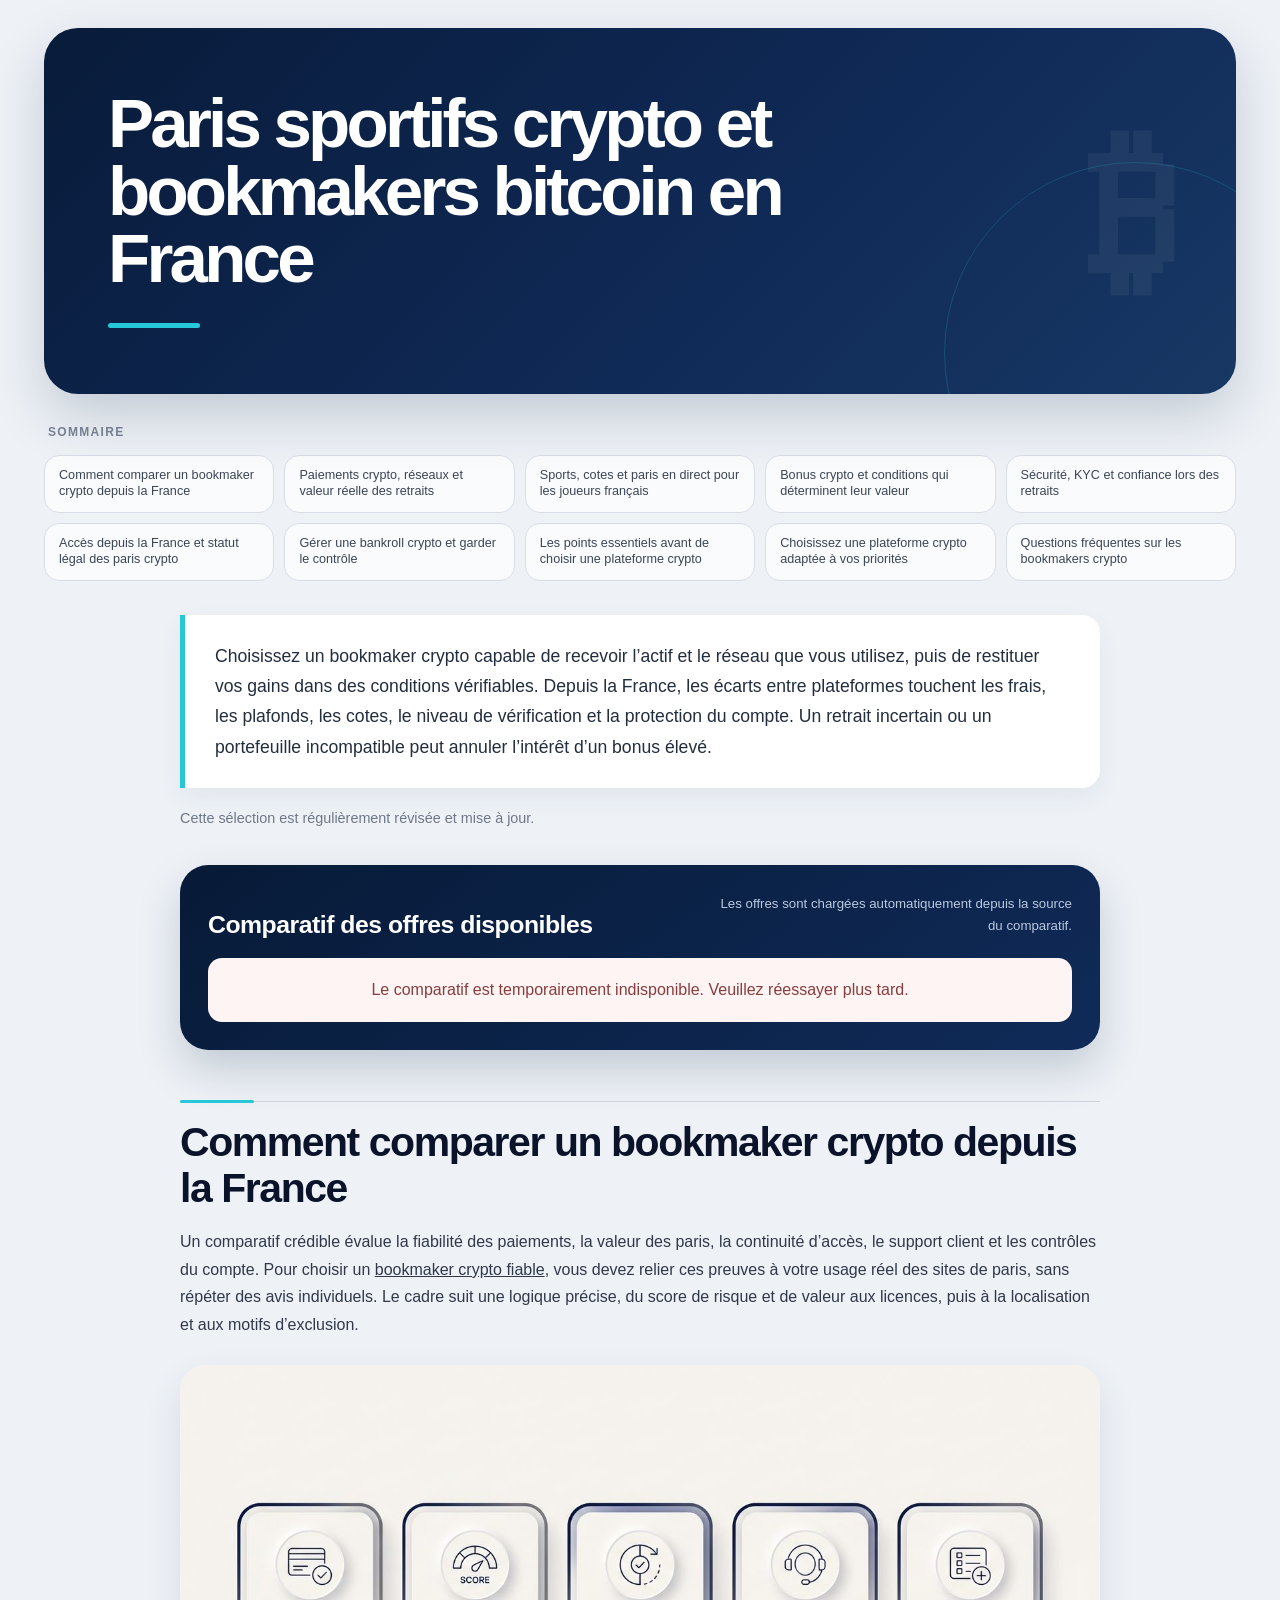
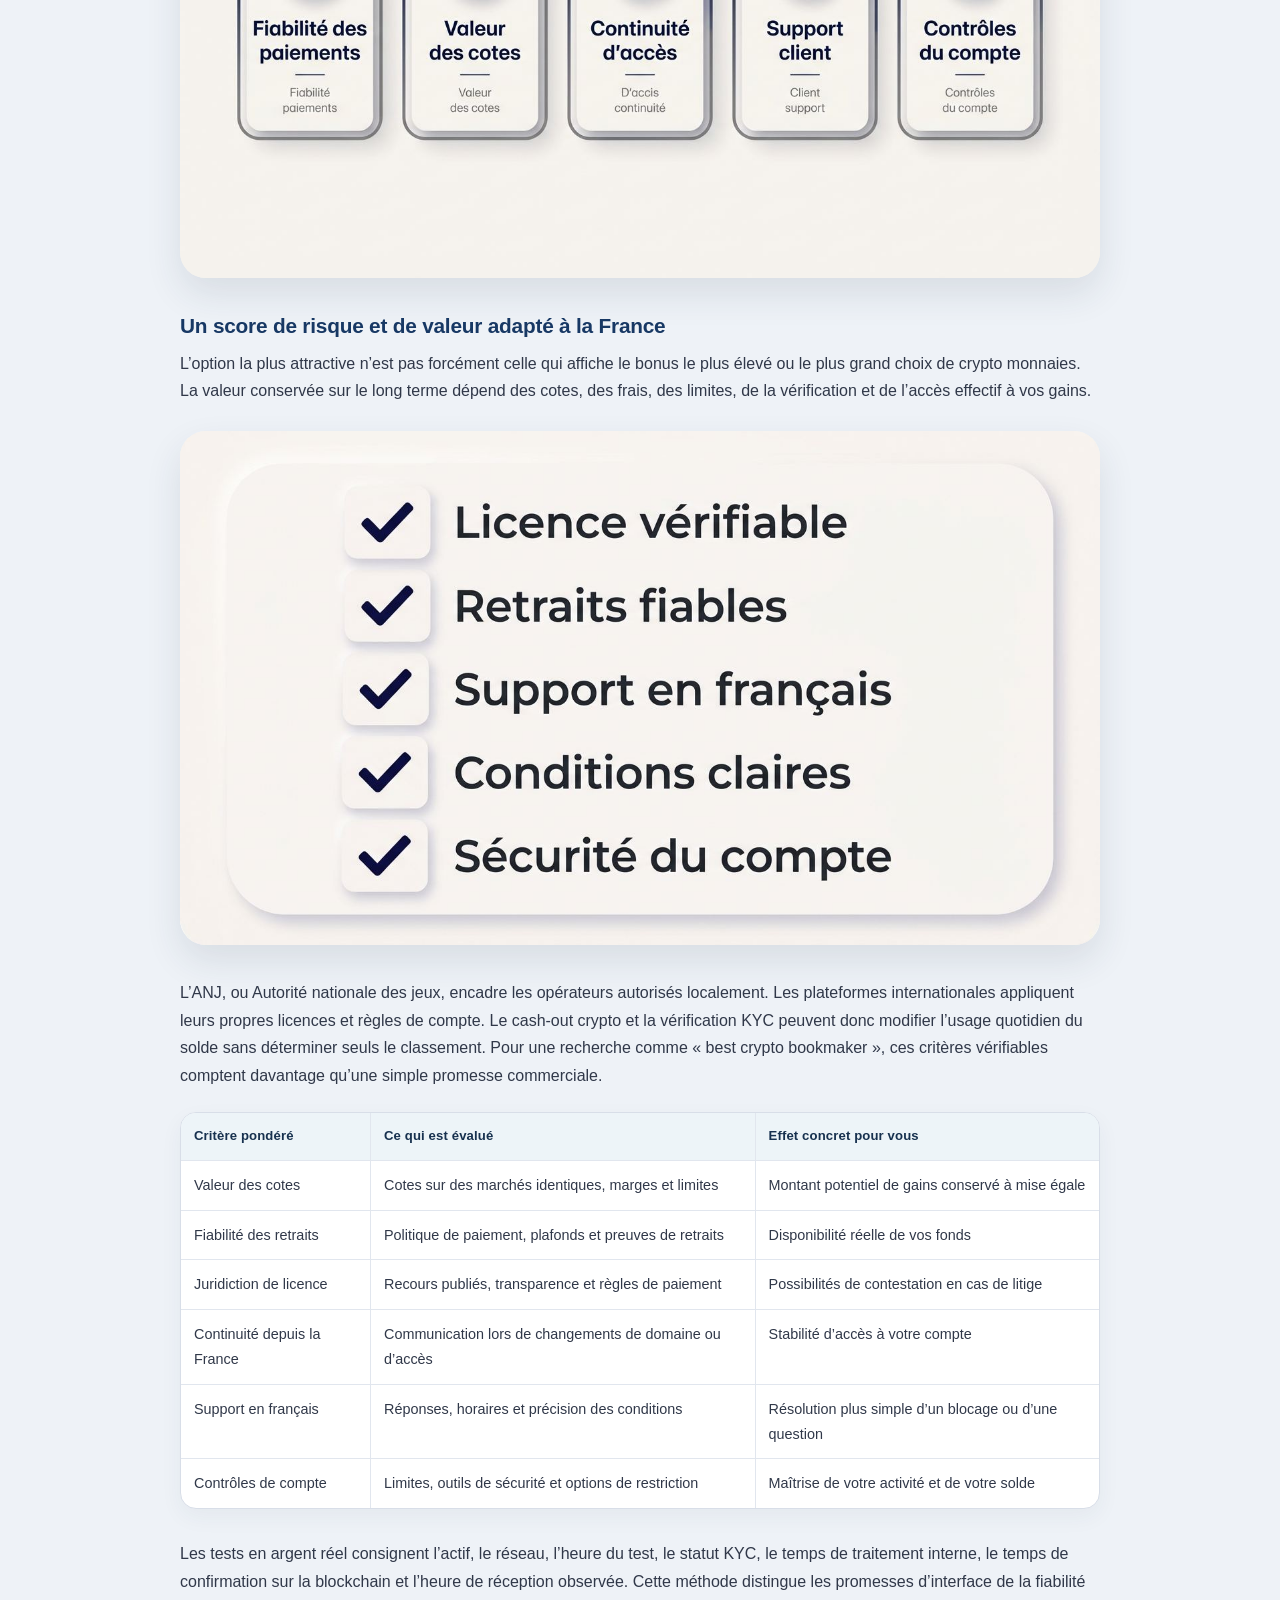
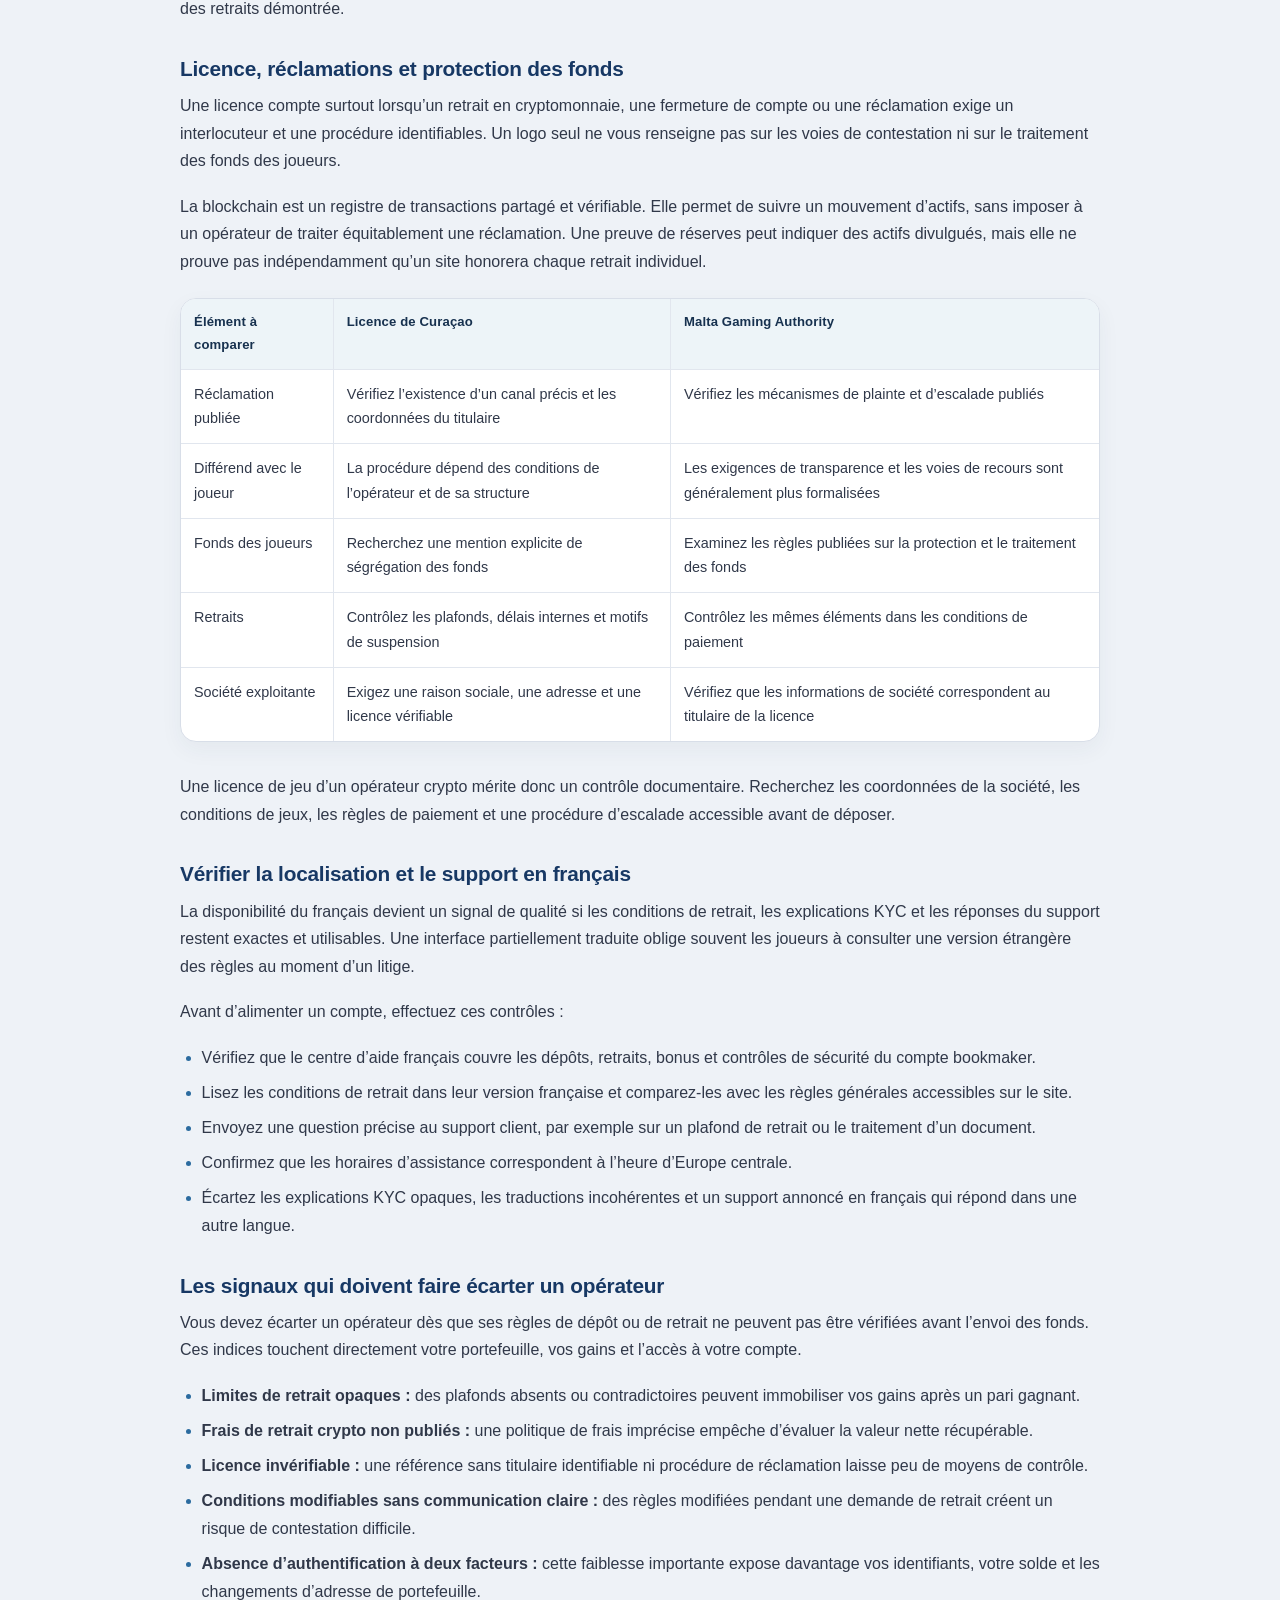
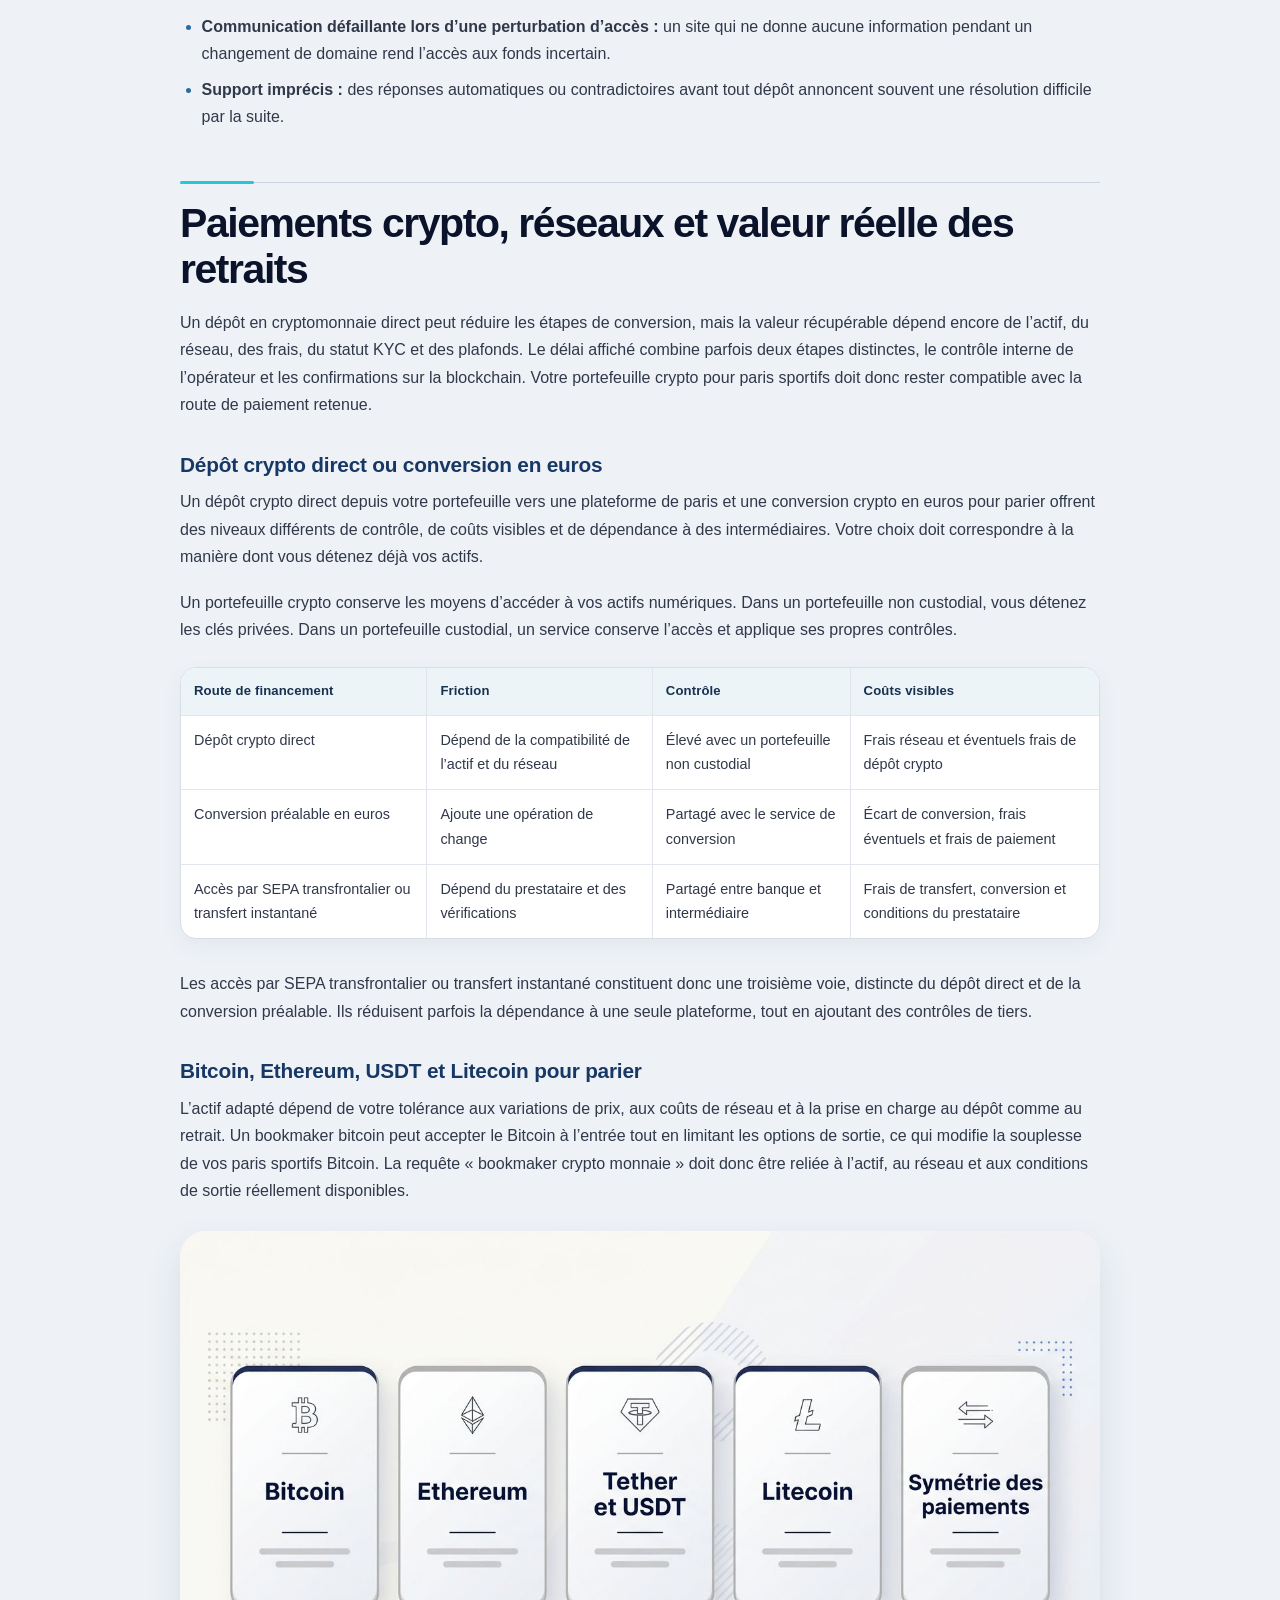
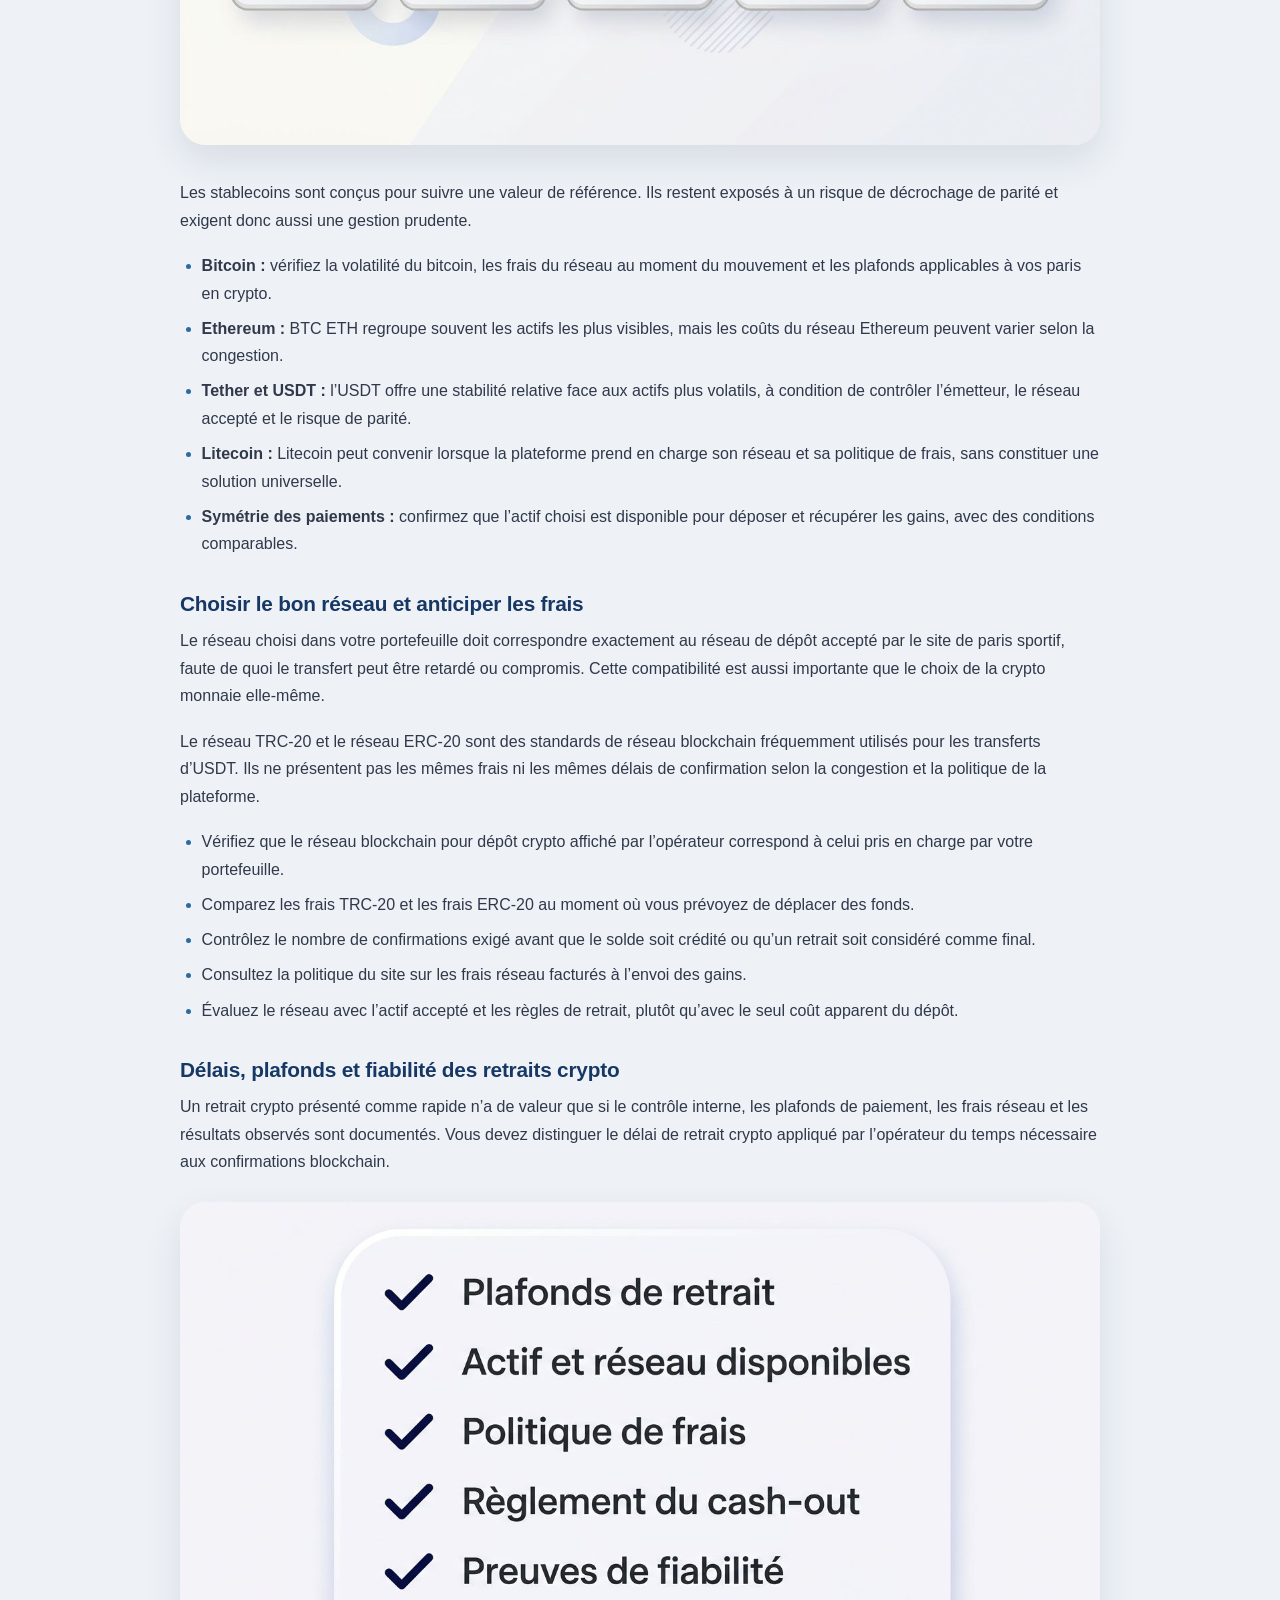
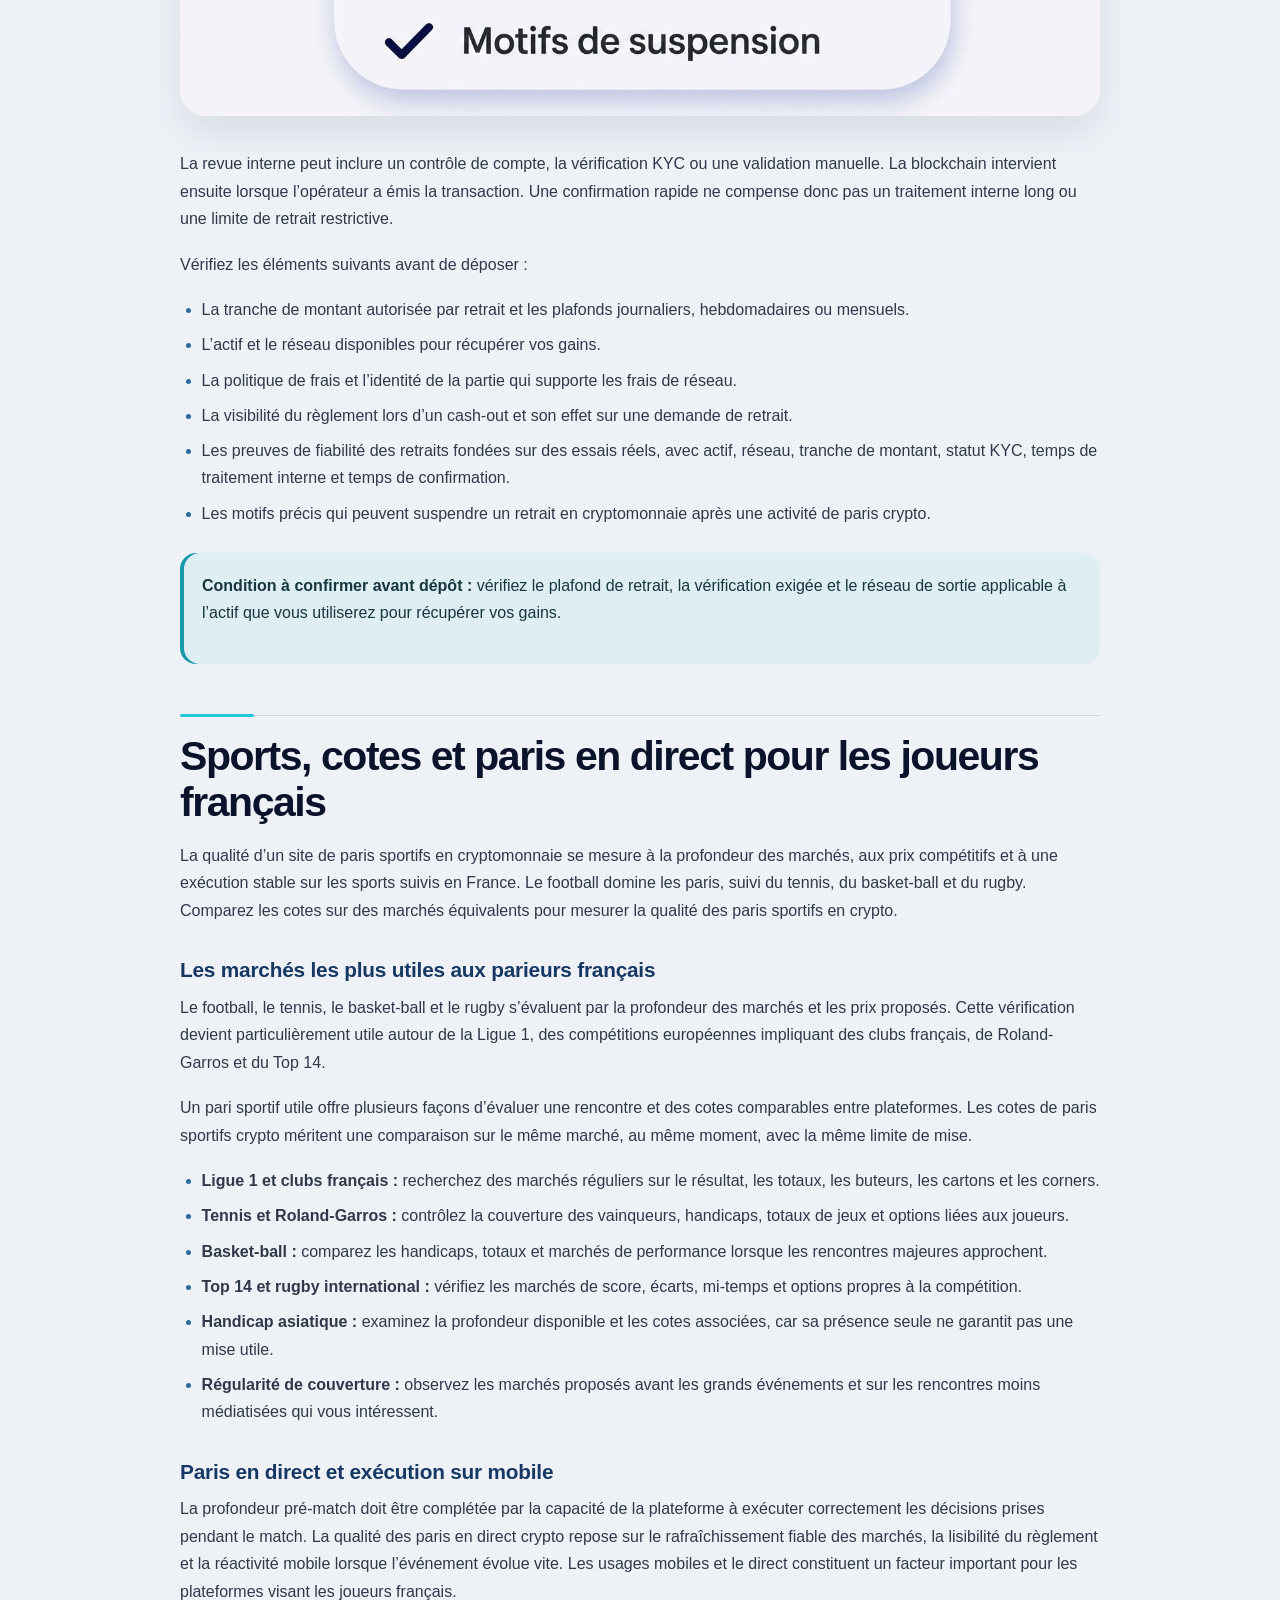
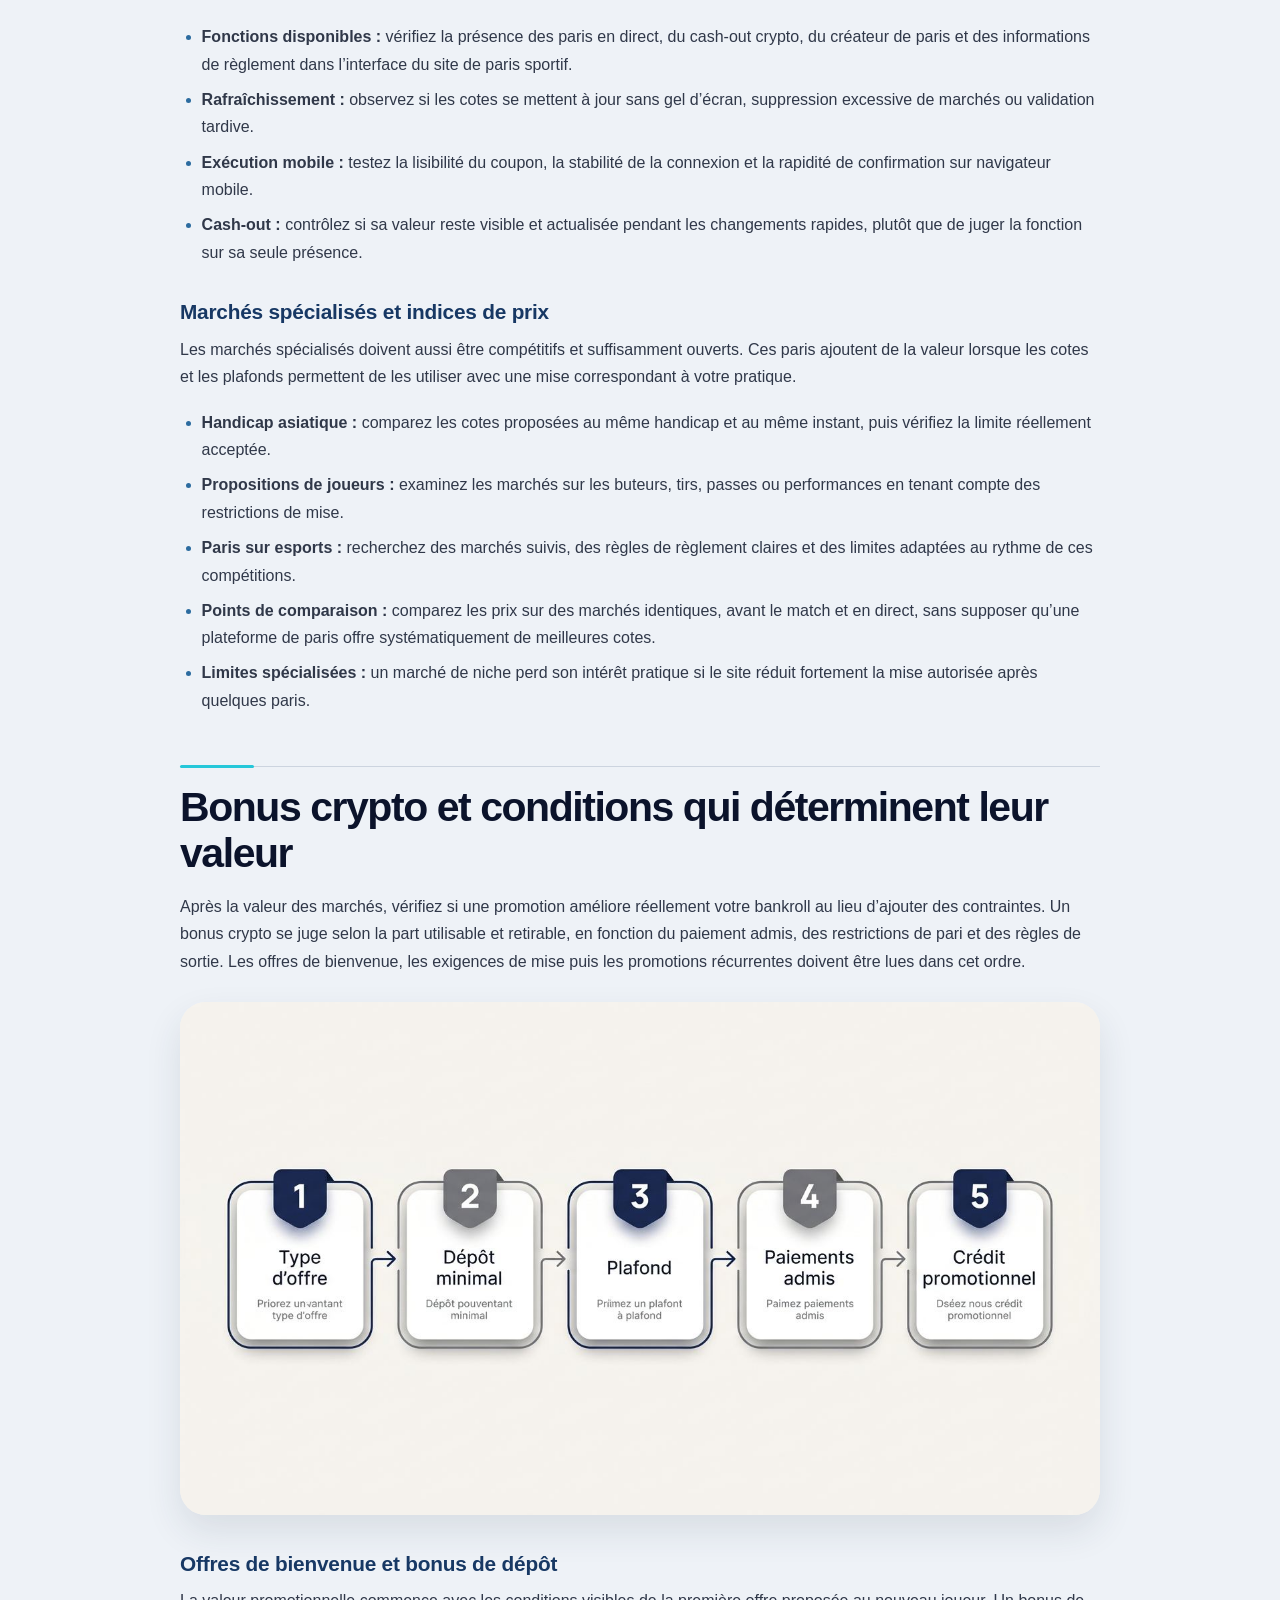
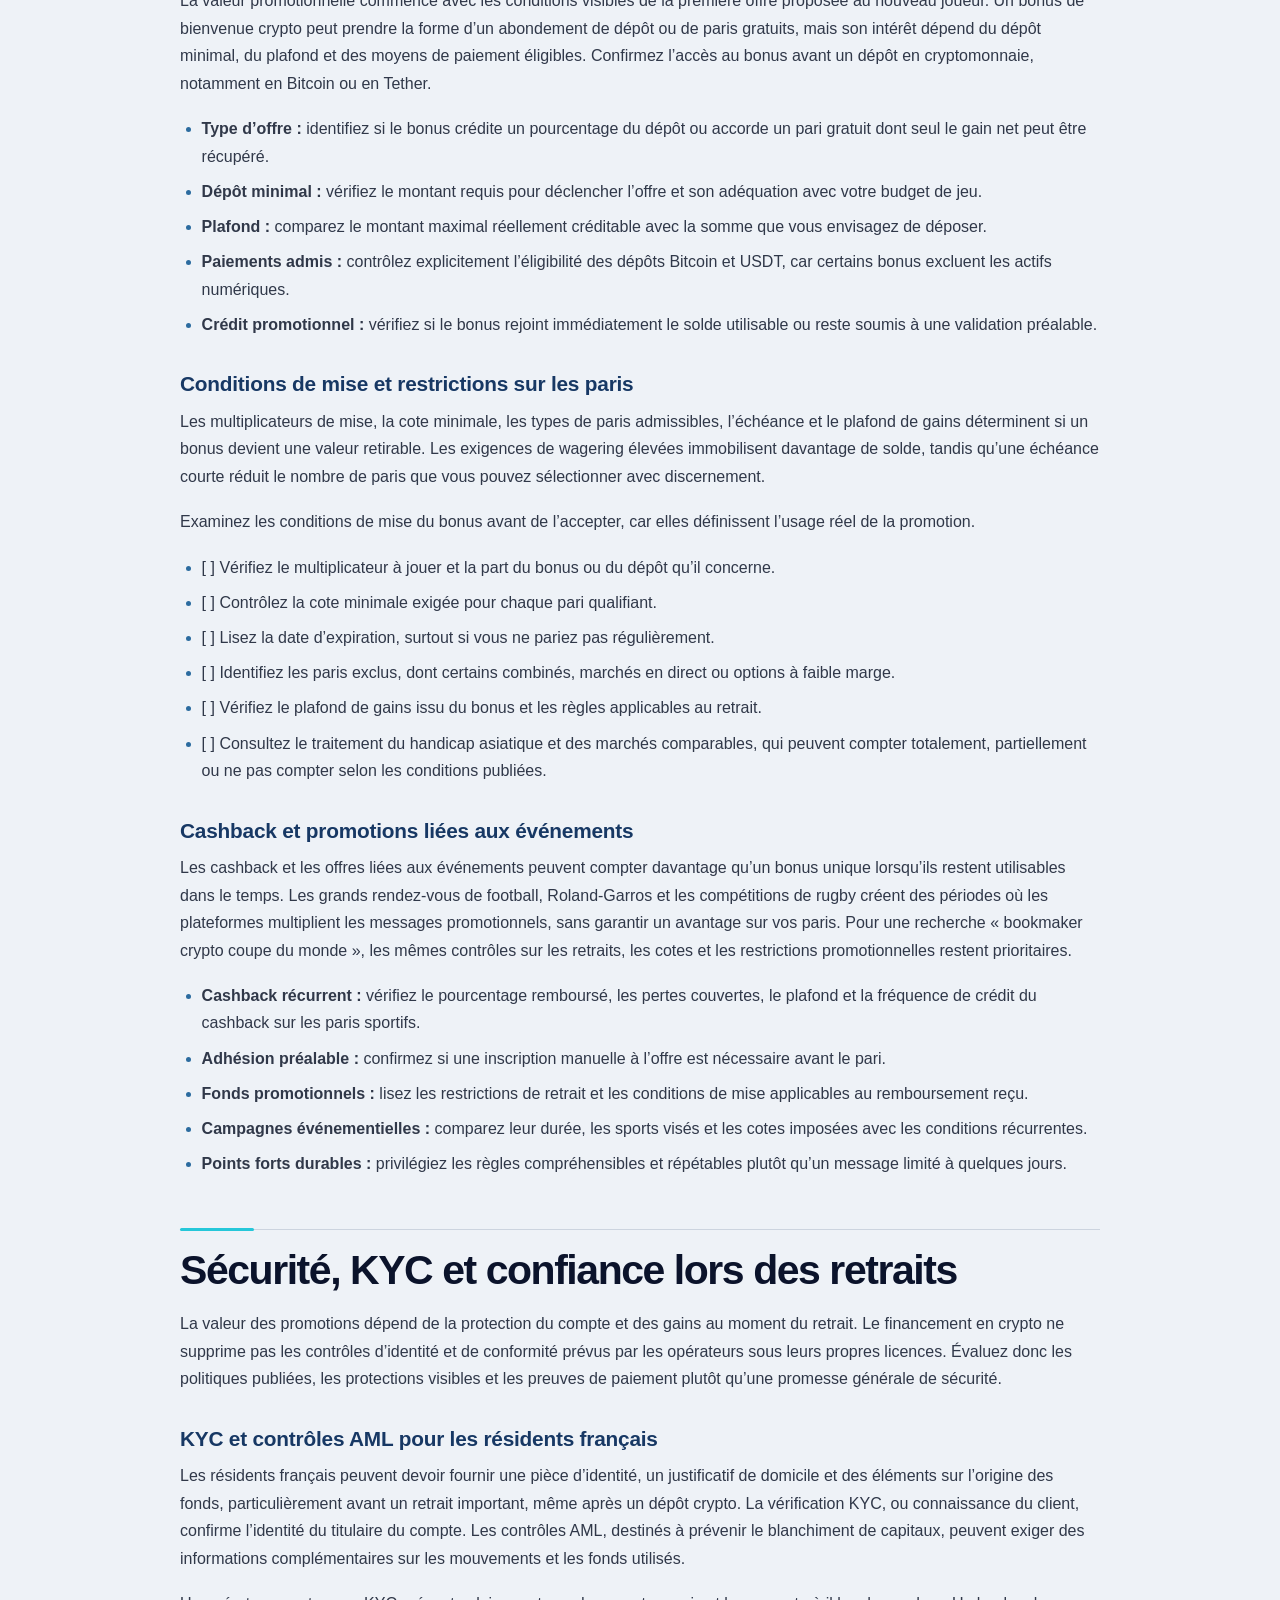
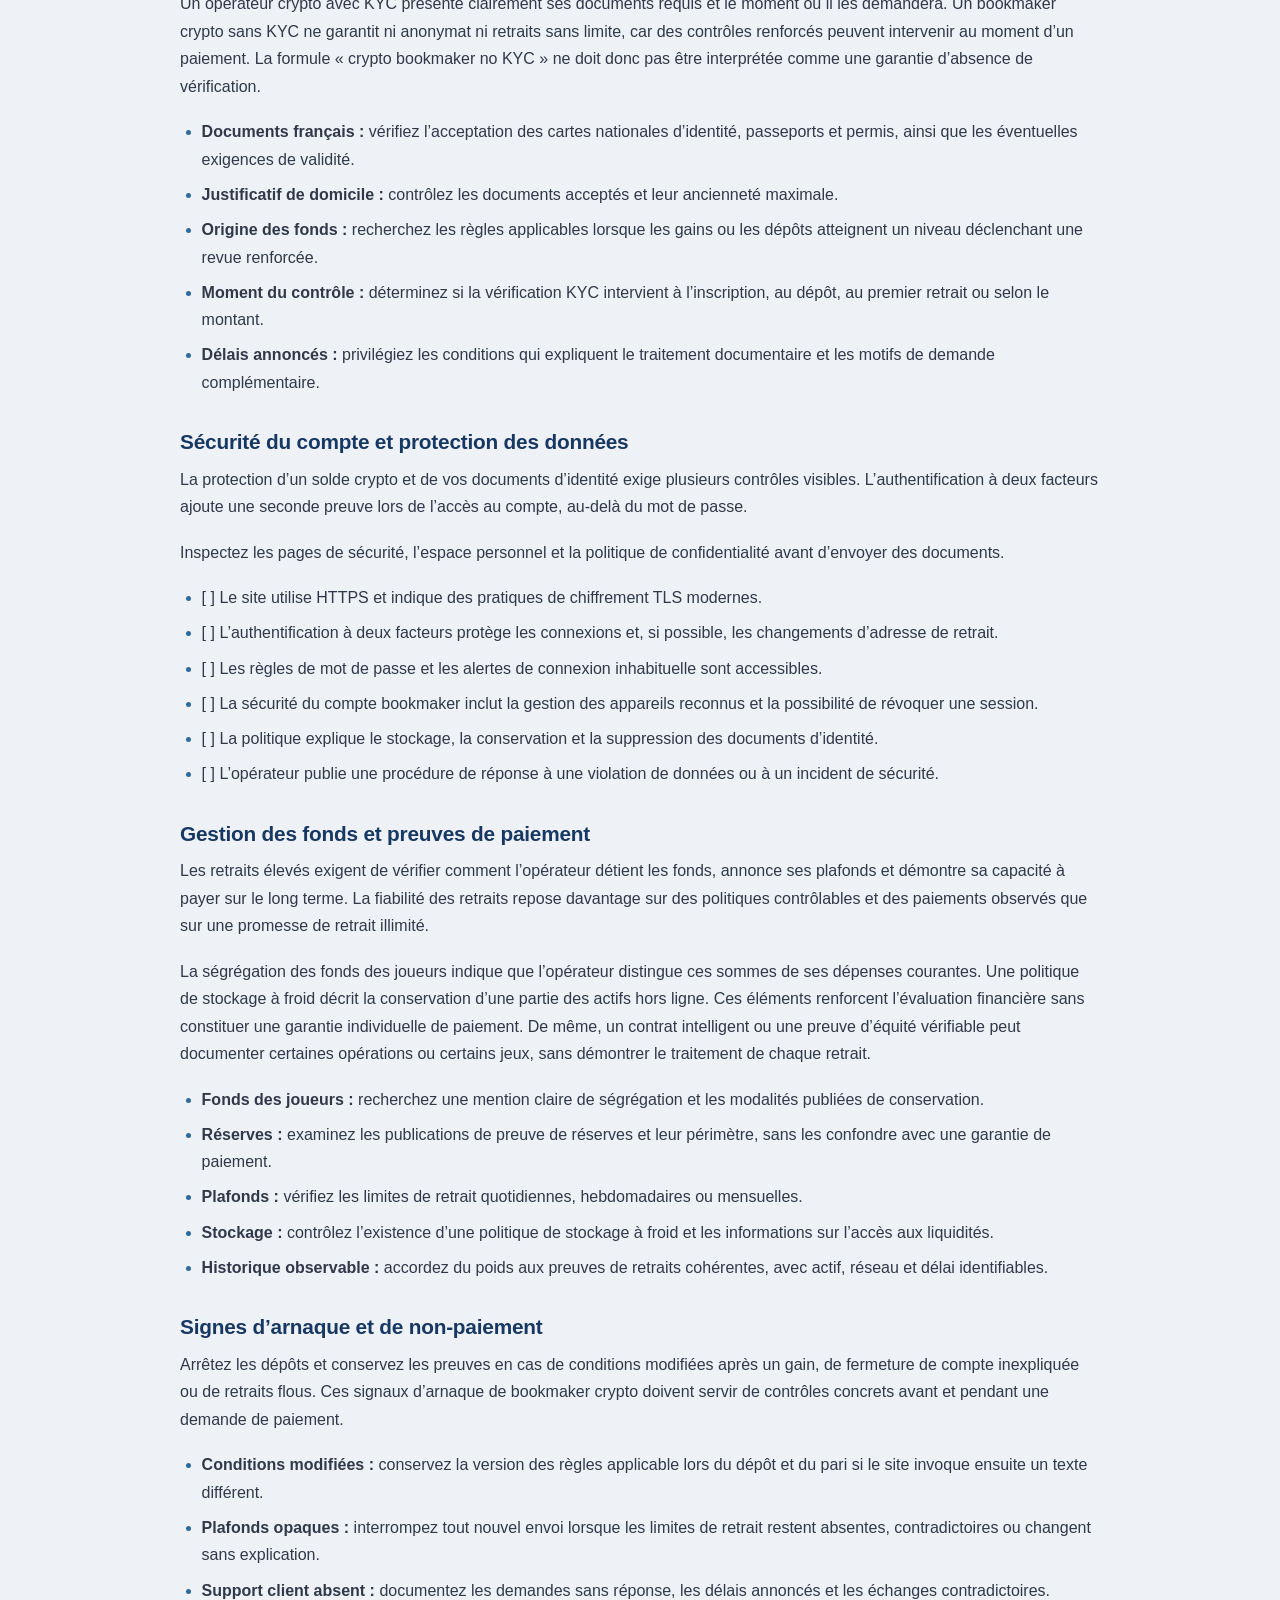
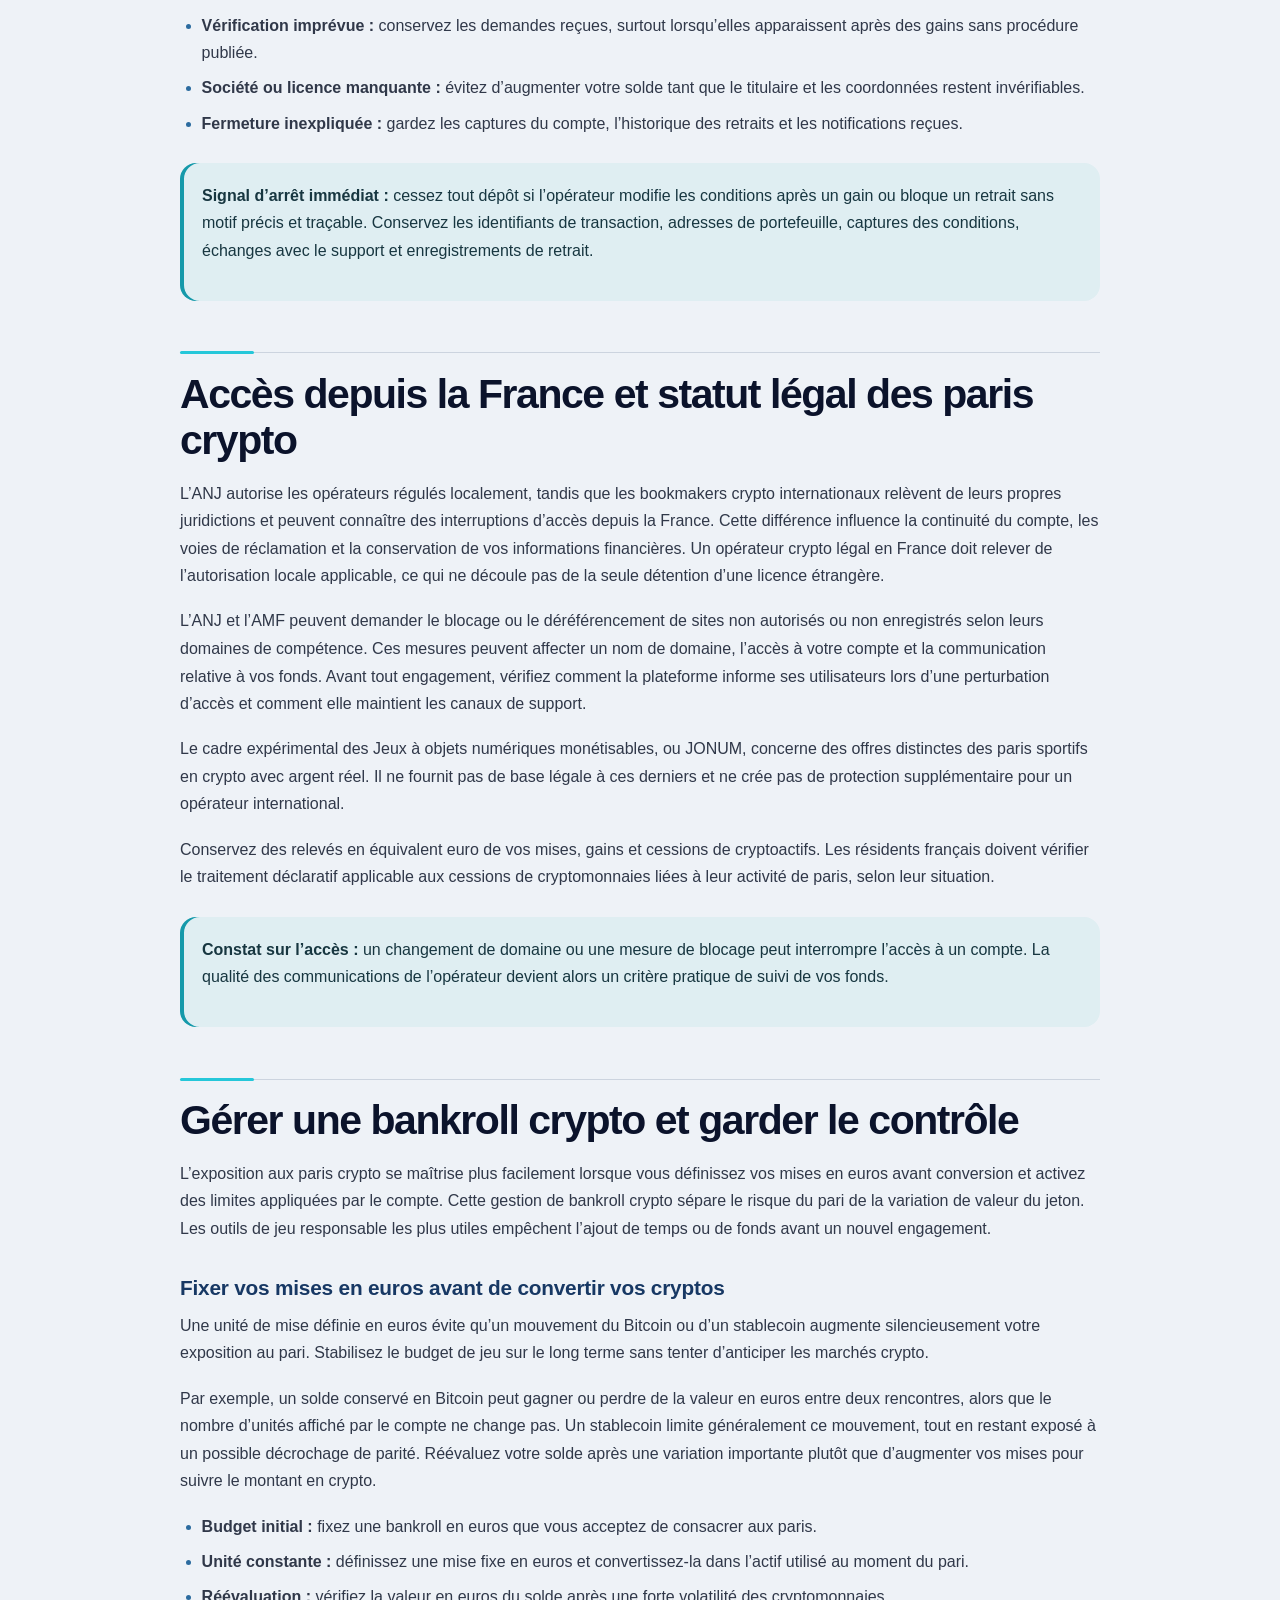
<file: index.html>
<!doctype html><html lang="fr"><head><meta charset="utf-8"><meta name="viewport" content="width=device-width,initial-scale=1"><title>Paris sportifs crypto et bookmakers bitcoin en France</title><meta name="description" content="Guide français sur les paris sportifs en cryptomonnaie : paiements, réseaux, retraits, cotes, bonus, KYC, sécurité et accès depuis la France."><meta name="theme-color" content="#081b3a"><link rel="canonical" href="https://bookmaker-crypto.github.io/home/"><meta property="og:type" content="article"><meta property="og:title" content="Paris sportifs crypto et bookmakers bitcoin en France"><meta property="og:description" content="Guide français sur les paris sportifs en cryptomonnaie : paiements, réseaux, retraits, cotes, bonus, KYC, sécurité et accès depuis la France."><meta property="og:image" content="assets/images/comment-comparer-bookmaker-crypto-france.jpg"><link rel="icon" href="favicon.ico" sizes="any"><link rel="icon" type="image/png" href="favicon.png"><link rel="stylesheet" href="assets/css/site.css"><script type="application/ld+json">{"@context":"https://schema.org","@graph":[{"@type":"WebSite","@id":"https://bookmaker-crypto.github.io/home/#website","url":"https://bookmaker-crypto.github.io/home/","name":"Paris sportifs crypto et bookmakers bitcoin en France","inLanguage":"fr-FR"},{"@type":"WebPage","@id":"https://bookmaker-crypto.github.io/home/#webpage","url":"https://bookmaker-crypto.github.io/home/","name":"Paris sportifs crypto et bookmakers bitcoin en France","description":"Guide français sur les paris sportifs en cryptomonnaie : paiements, réseaux, retraits, cotes, bonus, KYC, sécurité et accès depuis la France.","inLanguage":"fr-FR","isPartOf":{"@id":"https://bookmaker-crypto.github.io/home/#website"}},{"@type":"Article","@id":"https://bookmaker-crypto.github.io/home/#article","url":"https://bookmaker-crypto.github.io/home/","headline":"Paris sportifs crypto et bookmakers bitcoin en France","description":"Guide français sur les paris sportifs en cryptomonnaie : paiements, réseaux, retraits, cotes, bonus, KYC, sécurité et accès depuis la France.","inLanguage":"fr-FR","mainEntityOfPage":{"@id":"https://bookmaker-crypto.github.io/home/#webpage"},"image":["https://bookmaker-crypto.github.io/home/assets/images/comment-comparer-bookmaker-crypto-france.jpg","https://bookmaker-crypto.github.io/home/assets/images/score-risque-valeur-paris-crypto-france.jpg","https://bookmaker-crypto.github.io/home/assets/images/bitcoin-ethereum-usdt-litecoin-paris-crypto.jpg","https://bookmaker-crypto.github.io/home/assets/images/retraits-crypto-delais-plafonds-fiabilite.jpg","https://bookmaker-crypto.github.io/home/assets/images/bonus-crypto-conditions-valeur.jpg"]},{"@type":"FAQPage","@id":"https://bookmaker-crypto.github.io/home/#faq","url":"https://bookmaker-crypto.github.io/home/#questions-frequentes-sur-les-bookmakers-crypto","inLanguage":"fr-FR","mainEntity":[{"@type":"Question","name":"Peut-on utiliser une carte crypto pour parier sur le sport depuis la France ?","acceptedAnswer":{"@type":"Answer","text":"Oui, si l’opérateur accepte la carte. La conversion crypto en euros pour parier intervient généralement au paiement, selon l’émetteur de la carte et le commerçant."}},{"@type":"Question","name":"Que faire si des USDT sont envoyés sur un réseau non pris en charge ?","acceptedAnswer":{"@type":"Answer","text":"Contactez immédiatement le support avec l’identifiant de transaction et n’envoyez rien de plus. La récupération dépend de l’opérateur et n’est pas garantie."}},{"@type":"Question","name":"Pourquoi une transaction blockchain confirmée peut-elle ne pas apparaître immédiatement sur un compte de paris ?","acceptedAnswer":{"@type":"Answer","text":"Parce que le site peut attendre des confirmations supplémentaires ou effectuer une revue interne avant de créditer le compte. Une confirmation blockchain ne termine pas automatiquement ce contrôle."}},{"@type":"Question","name":"Faut-il conserver l’identifiant de transaction après un dépôt ou un retrait crypto ?","acceptedAnswer":{"@type":"Answer","text":"Oui. Conservez l’identifiant, l’adresse du portefeuille crypto pour paris sportifs et l’heure du mouvement afin de documenter un dépôt, un retrait ou le suivi de vos gains avec le support."}}]}]}</script></head><body data-rsssl=1><a class="skip-link" href="#main">Aller au contenu</a><main id="main"><section class="page-lead"><h1>Paris sportifs crypto et bookmakers bitcoin en France</h1></section><div class="content-grid"><aside class="toc" aria-label="Sommaire"><div class="toc-title">Sommaire</div><a href="#comment-comparer-un-bookmaker-crypto-depuis-la-france">Comment comparer un bookmaker crypto depuis la France</a><a href="#paiements-crypto-reseaux-et-valeur-reelle-des-retraits">Paiements crypto, réseaux et valeur réelle des retraits</a><a href="#sports-cotes-et-paris-en-direct-pour-les-joueurs-francais">Sports, cotes et paris en direct pour les joueurs français</a><a href="#bonus-crypto-et-conditions-qui-determinent-leur-valeur">Bonus crypto et conditions qui déterminent leur valeur</a><a href="#securite-kyc-et-confiance-lors-des-retraits">Sécurité, KYC et confiance lors des retraits</a><a href="#acces-depuis-la-france-et-statut-legal-des-paris-crypto">Accès depuis la France et statut légal des paris crypto</a><a href="#gerer-une-bankroll-crypto-et-garder-le-controle">Gérer une bankroll crypto et garder le contrôle</a><a href="#les-points-essentiels-avant-de-choisir-une-plateforme-crypto">Les points essentiels avant de choisir une plateforme crypto</a><a href="#choisissez-une-plateforme-crypto-adaptee-a-vos-priorites">Choisissez une plateforme crypto adaptée à vos priorités</a><a href="#questions-frequentes-sur-les-bookmakers-crypto">Questions fréquentes sur les bookmakers crypto</a></aside><article class="article">
<p>Choisissez un bookmaker crypto capable de recevoir l’actif et le réseau que vous utilisez, puis de restituer vos gains dans des conditions vérifiables. Depuis la France, les écarts entre plateformes touchent les frais, les plafonds, les cotes, le niveau de vérification et la protection du compte. Un retrait incertain ou un portefeuille incompatible peut annuler l’intérêt d’un bonus élevé.</p>
<p>Cette sélection est régulièrement révisée et mise à jour.</p>
<section aria-labelledby="affiliate-title" class="affiliate-top"><div class="affiliate-heading"><h2 id="affiliate-title">Comparatif des offres disponibles</h2><p>Les offres sont chargées automatiquement depuis la source du comparatif.</p></div><div aria-live="polite" class="affiliate-list" id="affiliate-table"><div class="affiliate-card skeleton-card"><div class="skel skel-logo"></div><div class="skel skel-lines"></div><div class="skel skel-bonus"></div><div class="skel skel-button"></div></div><div class="affiliate-card skeleton-card"><div class="skel skel-logo"></div><div class="skel skel-lines"></div><div class="skel skel-bonus"></div><div class="skel skel-button"></div></div><div class="affiliate-card skeleton-card"><div class="skel skel-logo"></div><div class="skel skel-lines"></div><div class="skel skel-bonus"></div><div class="skel skel-button"></div></div></div></section><h2 id="comment-comparer-un-bookmaker-crypto-depuis-la-france">Comment comparer un bookmaker crypto depuis la France</h2>
<p>Un comparatif crédible évalue la fiabilité des paiements, la valeur des paris, la continuité d’accès, le support client et les contrôles du compte. Pour choisir un <a href="https://slimkingcasinobonus.com/">bookmaker crypto fiable</a>, vous devez relier ces preuves à votre usage réel des sites de paris, sans répéter des avis individuels. Le cadre suit une logique précise, du score de risque et de valeur aux licences, puis à la localisation et aux motifs d’exclusion.</p><figure class="article-image"><img alt="Critères pour comparer un opérateur de paris crypto depuis la France." decoding="async" fetchpriority="high" height="768" loading="eager" src="assets/images/comment-comparer-bookmaker-crypto-france.jpg" width="1365"/></figure>
<h3 id="un-score-de-risque-et-de-valeur-adapte-a-la-france">Un score de risque et de valeur adapté à la France</h3>
<p>L’option la plus attractive n’est pas forcément celle qui affiche le bonus le plus élevé ou le plus grand choix de crypto monnaies. La valeur conservée sur le long terme dépend des cotes, des frais, des limites, de la vérification et de l’accès effectif à vos gains.</p><figure class="article-image"><img alt="Fiabilité des paiements, valeur des cotes, continuité d’accès, support client et contrôles du compte." decoding="async" height="768" loading="lazy" src="assets/images/score-risque-valeur-paris-crypto-france.jpg" width="1365"/></figure>
<p>L’ANJ, ou Autorité nationale des jeux, encadre les opérateurs autorisés localement. Les plateformes internationales appliquent leurs propres licences et règles de compte. Le cash-out crypto et la vérification KYC peuvent donc modifier l’usage quotidien du solde sans déterminer seuls le classement. Pour une recherche comme « best crypto bookmaker », ces critères vérifiables comptent davantage qu’une simple promesse commerciale.</p>
<table>
<thead>
<tr>
<th>Critère pondéré</th>
<th>Ce qui est évalué</th>
<th>Effet concret pour vous</th>
</tr>
</thead>
<tbody>
<tr>
<td>Valeur des cotes</td>
<td>Cotes sur des marchés identiques, marges et limites</td>
<td>Montant potentiel de gains conservé à mise égale</td>
</tr>
<tr>
<td>Fiabilité des retraits</td>
<td>Politique de paiement, plafonds et preuves de retraits</td>
<td>Disponibilité réelle de vos fonds</td>
</tr>
<tr>
<td>Juridiction de licence</td>
<td>Recours publiés, transparence et règles de paiement</td>
<td>Possibilités de contestation en cas de litige</td>
</tr>
<tr>
<td>Continuité depuis la France</td>
<td>Communication lors de changements de domaine ou d’accès</td>
<td>Stabilité d’accès à votre compte</td>
</tr>
<tr>
<td>Support en français</td>
<td>Réponses, horaires et précision des conditions</td>
<td>Résolution plus simple d’un blocage ou d’une question</td>
</tr>
<tr>
<td>Contrôles de compte</td>
<td>Limites, outils de sécurité et options de restriction</td>
<td>Maîtrise de votre activité et de votre solde</td>
</tr>
</tbody>
</table>
<p>Les tests en argent réel consignent l’actif, le réseau, l’heure du test, le statut KYC, le temps de traitement interne, le temps de confirmation sur la blockchain et l’heure de réception observée. Cette méthode distingue les promesses d’interface de la fiabilité des retraits démontrée.</p>
<h3 id="licence-reclamations-et-protection-des-fonds">Licence, réclamations et protection des fonds</h3>
<p>Une licence compte surtout lorsqu’un retrait en cryptomonnaie, une fermeture de compte ou une réclamation exige un interlocuteur et une procédure identifiables. Un logo seul ne vous renseigne pas sur les voies de contestation ni sur le traitement des fonds des joueurs.</p>
<p>La blockchain est un registre de transactions partagé et vérifiable. Elle permet de suivre un mouvement d’actifs, sans imposer à un opérateur de traiter équitablement une réclamation. Une preuve de réserves peut indiquer des actifs divulgués, mais elle ne prouve pas indépendamment qu’un site honorera chaque retrait individuel.</p>
<table>
<thead>
<tr>
<th>Élément à comparer</th>
<th>Licence de Curaçao</th>
<th>Malta Gaming Authority</th>
</tr>
</thead>
<tbody>
<tr>
<td>Réclamation publiée</td>
<td>Vérifiez l’existence d’un canal précis et les coordonnées du titulaire</td>
<td>Vérifiez les mécanismes de plainte et d’escalade publiés</td>
</tr>
<tr>
<td>Différend avec le joueur</td>
<td>La procédure dépend des conditions de l’opérateur et de sa structure</td>
<td>Les exigences de transparence et les voies de recours sont généralement plus formalisées</td>
</tr>
<tr>
<td>Fonds des joueurs</td>
<td>Recherchez une mention explicite de ségrégation des fonds</td>
<td>Examinez les règles publiées sur la protection et le traitement des fonds</td>
</tr>
<tr>
<td>Retraits</td>
<td>Contrôlez les plafonds, délais internes et motifs de suspension</td>
<td>Contrôlez les mêmes éléments dans les conditions de paiement</td>
</tr>
<tr>
<td>Société exploitante</td>
<td>Exigez une raison sociale, une adresse et une licence vérifiable</td>
<td>Vérifiez que les informations de société correspondent au titulaire de la licence</td>
</tr>
</tbody>
</table>
<p>Une licence de jeu d’un opérateur crypto mérite donc un contrôle documentaire. Recherchez les coordonnées de la société, les conditions de jeux, les règles de paiement et une procédure d’escalade accessible avant de déposer.</p>
<h3 id="verifier-la-localisation-et-le-support-en-francais">Vérifier la localisation et le support en français</h3>
<p>La disponibilité du français devient un signal de qualité si les conditions de retrait, les explications KYC et les réponses du support restent exactes et utilisables. Une interface partiellement traduite oblige souvent les joueurs à consulter une version étrangère des règles au moment d’un litige.</p>
<p>Avant d’alimenter un compte, effectuez ces contrôles :</p>
<ul>
<li>Vérifiez que le centre d’aide français couvre les dépôts, retraits, bonus et contrôles de sécurité du compte bookmaker.</li>
<li>Lisez les conditions de retrait dans leur version française et comparez-les avec les règles générales accessibles sur le site.</li>
<li>Envoyez une question précise au support client, par exemple sur un plafond de retrait ou le traitement d’un document.</li>
<li>Confirmez que les horaires d’assistance correspondent à l’heure d’Europe centrale.</li>
<li>Écartez les explications KYC opaques, les traductions incohérentes et un support annoncé en français qui répond dans une autre langue.</li>
</ul>
<h3 id="les-signaux-qui-doivent-faire-ecarter-un-operateur">Les signaux qui doivent faire écarter un opérateur</h3>
<p>Vous devez écarter un opérateur dès que ses règles de dépôt ou de retrait ne peuvent pas être vérifiées avant l’envoi des fonds. Ces indices touchent directement votre portefeuille, vos gains et l’accès à votre compte.</p>
<ul>
<li><strong>Limites de retrait opaques :</strong> des plafonds absents ou contradictoires peuvent immobiliser vos gains après un pari gagnant.</li>
<li><strong>Frais de retrait crypto non publiés :</strong> une politique de frais imprécise empêche d’évaluer la valeur nette récupérable.</li>
<li><strong>Licence invérifiable :</strong> une référence sans titulaire identifiable ni procédure de réclamation laisse peu de moyens de contrôle.</li>
<li><strong>Conditions modifiables sans communication claire :</strong> des règles modifiées pendant une demande de retrait créent un risque de contestation difficile.</li>
<li><strong>Absence d’authentification à deux facteurs :</strong> cette faiblesse importante expose davantage vos identifiants, votre solde et les changements d’adresse de portefeuille.</li>
<li><strong>Communication défaillante lors d’une perturbation d’accès :</strong> un site qui ne donne aucune information pendant un changement de domaine rend l’accès aux fonds incertain.</li>
<li><strong>Support imprécis :</strong> des réponses automatiques ou contradictoires avant tout dépôt annoncent souvent une résolution difficile par la suite.</li>
</ul>
<h2 id="paiements-crypto-reseaux-et-valeur-reelle-des-retraits">Paiements crypto, réseaux et valeur réelle des retraits</h2>
<p>Un dépôt en cryptomonnaie direct peut réduire les étapes de conversion, mais la valeur récupérable dépend encore de l’actif, du réseau, des frais, du statut KYC et des plafonds. Le délai affiché combine parfois deux étapes distinctes, le contrôle interne de l’opérateur et les confirmations sur la blockchain. Votre portefeuille crypto pour paris sportifs doit donc rester compatible avec la route de paiement retenue.</p>
<h3 id="depot-crypto-direct-ou-conversion-en-euros">Dépôt crypto direct ou conversion en euros</h3>
<p>Un dépôt crypto direct depuis votre portefeuille vers une plateforme de paris et une conversion crypto en euros pour parier offrent des niveaux différents de contrôle, de coûts visibles et de dépendance à des intermédiaires. Votre choix doit correspondre à la manière dont vous détenez déjà vos actifs.</p>
<p>Un portefeuille crypto conserve les moyens d’accéder à vos actifs numériques. Dans un portefeuille non custodial, vous détenez les clés privées. Dans un portefeuille custodial, un service conserve l’accès et applique ses propres contrôles.</p>
<table>
<thead>
<tr>
<th>Route de financement</th>
<th>Friction</th>
<th>Contrôle</th>
<th>Coûts visibles</th>
</tr>
</thead>
<tbody>
<tr>
<td>Dépôt crypto direct</td>
<td>Dépend de la compatibilité de l’actif et du réseau</td>
<td>Élevé avec un portefeuille non custodial</td>
<td>Frais réseau et éventuels frais de dépôt crypto</td>
</tr>
<tr>
<td>Conversion préalable en euros</td>
<td>Ajoute une opération de change</td>
<td>Partagé avec le service de conversion</td>
<td>Écart de conversion, frais éventuels et frais de paiement</td>
</tr>
<tr>
<td>Accès par SEPA transfrontalier ou transfert instantané</td>
<td>Dépend du prestataire et des vérifications</td>
<td>Partagé entre banque et intermédiaire</td>
<td>Frais de transfert, conversion et conditions du prestataire</td>
</tr>
</tbody>
</table>
<p>Les accès par SEPA transfrontalier ou transfert instantané constituent donc une troisième voie, distincte du dépôt direct et de la conversion préalable. Ils réduisent parfois la dépendance à une seule plateforme, tout en ajoutant des contrôles de tiers.</p>
<h3 id="bitcoin-ethereum-usdt-et-litecoin-pour-parier">Bitcoin, Ethereum, USDT et Litecoin pour parier</h3>
<p>L’actif adapté dépend de votre tolérance aux variations de prix, aux coûts de réseau et à la prise en charge au dépôt comme au retrait. Un bookmaker bitcoin peut accepter le Bitcoin à l’entrée tout en limitant les options de sortie, ce qui modifie la souplesse de vos paris sportifs Bitcoin. La requête « bookmaker crypto monnaie » doit donc être reliée à l’actif, au réseau et aux conditions de sortie réellement disponibles.</p><figure class="article-image"><img alt="Bitcoin, Ethereum, Tether USDT et Litecoin pour les paiements liés aux paris." decoding="async" height="768" loading="lazy" src="assets/images/bitcoin-ethereum-usdt-litecoin-paris-crypto.jpg" width="1365"/></figure>
<p>Les stablecoins sont conçus pour suivre une valeur de référence. Ils restent exposés à un risque de décrochage de parité et exigent donc aussi une gestion prudente.</p>
<ul>
<li><strong>Bitcoin :</strong> vérifiez la volatilité du bitcoin, les frais du réseau au moment du mouvement et les plafonds applicables à vos paris en crypto.</li>
<li><strong>Ethereum :</strong> BTC ETH regroupe souvent les actifs les plus visibles, mais les coûts du réseau Ethereum peuvent varier selon la congestion.</li>
<li><strong>Tether et USDT :</strong> l’USDT offre une stabilité relative face aux actifs plus volatils, à condition de contrôler l’émetteur, le réseau accepté et le risque de parité.</li>
<li><strong>Litecoin :</strong> Litecoin peut convenir lorsque la plateforme prend en charge son réseau et sa politique de frais, sans constituer une solution universelle.</li>
<li><strong>Symétrie des paiements :</strong> confirmez que l’actif choisi est disponible pour déposer et récupérer les gains, avec des conditions comparables.</li>
</ul>
<h3 id="choisir-le-bon-reseau-et-anticiper-les-frais">Choisir le bon réseau et anticiper les frais</h3>
<p>Le réseau choisi dans votre portefeuille doit correspondre exactement au réseau de dépôt accepté par le site de paris sportif, faute de quoi le transfert peut être retardé ou compromis. Cette compatibilité est aussi importante que le choix de la crypto monnaie elle-même.</p>
<p>Le réseau TRC-20 et le réseau ERC-20 sont des standards de réseau blockchain fréquemment utilisés pour les transferts d’USDT. Ils ne présentent pas les mêmes frais ni les mêmes délais de confirmation selon la congestion et la politique de la plateforme.</p>
<ul>
<li>Vérifiez que le réseau blockchain pour dépôt crypto affiché par l’opérateur correspond à celui pris en charge par votre portefeuille.</li>
<li>Comparez les frais TRC-20 et les frais ERC-20 au moment où vous prévoyez de déplacer des fonds.</li>
<li>Contrôlez le nombre de confirmations exigé avant que le solde soit crédité ou qu’un retrait soit considéré comme final.</li>
<li>Consultez la politique du site sur les frais réseau facturés à l’envoi des gains.</li>
<li>Évaluez le réseau avec l’actif accepté et les règles de retrait, plutôt qu’avec le seul coût apparent du dépôt.</li>
</ul>
<h3 id="delais-plafonds-et-fiabilite-des-retraits-crypto">Délais, plafonds et fiabilité des retraits crypto</h3>
<p>Un retrait crypto présenté comme rapide n’a de valeur que si le contrôle interne, les plafonds de paiement, les frais réseau et les résultats observés sont documentés. Vous devez distinguer le délai de retrait crypto appliqué par l’opérateur du temps nécessaire aux confirmations blockchain.</p><figure class="article-image"><img alt="Plafonds, réseaux, frais, cash-out, fiabilité et motifs de suspension d’un retrait crypto." decoding="async" height="768" loading="lazy" src="assets/images/retraits-crypto-delais-plafonds-fiabilite.jpg" width="1365"/></figure>
<p>La revue interne peut inclure un contrôle de compte, la vérification KYC ou une validation manuelle. La blockchain intervient ensuite lorsque l’opérateur a émis la transaction. Une confirmation rapide ne compense donc pas un traitement interne long ou une limite de retrait restrictive.</p>
<p>Vérifiez les éléments suivants avant de déposer :</p>
<ul>
<li>La tranche de montant autorisée par retrait et les plafonds journaliers, hebdomadaires ou mensuels.</li>
<li>L’actif et le réseau disponibles pour récupérer vos gains.</li>
<li>La politique de frais et l’identité de la partie qui supporte les frais de réseau.</li>
<li>La visibilité du règlement lors d’un cash-out et son effet sur une demande de retrait.</li>
<li>Les preuves de fiabilité des retraits fondées sur des essais réels, avec actif, réseau, tranche de montant, statut KYC, temps de traitement interne et temps de confirmation.</li>
<li>Les motifs précis qui peuvent suspendre un retrait en cryptomonnaie après une activité de paris crypto.</li>
</ul>
<blockquote>
<p><strong>Condition à confirmer avant dépôt :</strong> vérifiez le plafond de retrait, la vérification exigée et le réseau de sortie applicable à l’actif que vous utiliserez pour récupérer vos gains.</p>
</blockquote>
<h2 id="sports-cotes-et-paris-en-direct-pour-les-joueurs-francais">Sports, cotes et paris en direct pour les joueurs français</h2>
<p>La qualité d’un site de paris sportifs en cryptomonnaie se mesure à la profondeur des marchés, aux prix compétitifs et à une exécution stable sur les sports suivis en France. Le football domine les paris, suivi du tennis, du basket-ball et du rugby. Comparez les cotes sur des marchés équivalents pour mesurer la qualité des paris sportifs en crypto.</p>
<h3 id="les-marches-les-plus-utiles-aux-parieurs-francais">Les marchés les plus utiles aux parieurs français</h3>
<p>Le football, le tennis, le basket-ball et le rugby s’évaluent par la profondeur des marchés et les prix proposés. Cette vérification devient particulièrement utile autour de la Ligue 1, des compétitions européennes impliquant des clubs français, de Roland-Garros et du Top 14.</p>
<p>Un pari sportif utile offre plusieurs façons d’évaluer une rencontre et des cotes comparables entre plateformes. Les cotes de paris sportifs crypto méritent une comparaison sur le même marché, au même moment, avec la même limite de mise.</p>
<ul>
<li><strong>Ligue 1 et clubs français :</strong> recherchez des marchés réguliers sur le résultat, les totaux, les buteurs, les cartons et les corners.</li>
<li><strong>Tennis et Roland-Garros :</strong> contrôlez la couverture des vainqueurs, handicaps, totaux de jeux et options liées aux joueurs.</li>
<li><strong>Basket-ball :</strong> comparez les handicaps, totaux et marchés de performance lorsque les rencontres majeures approchent.</li>
<li><strong>Top 14 et rugby international :</strong> vérifiez les marchés de score, écarts, mi-temps et options propres à la compétition.</li>
<li><strong>Handicap asiatique :</strong> examinez la profondeur disponible et les cotes associées, car sa présence seule ne garantit pas une mise utile.</li>
<li><strong>Régularité de couverture :</strong> observez les marchés proposés avant les grands événements et sur les rencontres moins médiatisées qui vous intéressent.</li>
</ul>
<h3 id="paris-en-direct-et-execution-sur-mobile">Paris en direct et exécution sur mobile</h3>
<p>La profondeur pré-match doit être complétée par la capacité de la plateforme à exécuter correctement les décisions prises pendant le match. La qualité des paris en direct crypto repose sur le rafraîchissement fiable des marchés, la lisibilité du règlement et la réactivité mobile lorsque l’événement évolue vite. Les usages mobiles et le direct constituent un facteur important pour les plateformes visant les joueurs français.</p>
<ul>
<li><strong>Fonctions disponibles :</strong> vérifiez la présence des paris en direct, du cash-out crypto, du créateur de paris et des informations de règlement dans l’interface du site de paris sportif.</li>
<li><strong>Rafraîchissement :</strong> observez si les cotes se mettent à jour sans gel d’écran, suppression excessive de marchés ou validation tardive.</li>
<li><strong>Exécution mobile :</strong> testez la lisibilité du coupon, la stabilité de la connexion et la rapidité de confirmation sur navigateur mobile.</li>
<li><strong>Cash-out :</strong> contrôlez si sa valeur reste visible et actualisée pendant les changements rapides, plutôt que de juger la fonction sur sa seule présence.</li>
</ul>
<h3 id="marches-specialises-et-indices-de-prix">Marchés spécialisés et indices de prix</h3>
<p>Les marchés spécialisés doivent aussi être compétitifs et suffisamment ouverts. Ces paris ajoutent de la valeur lorsque les cotes et les plafonds permettent de les utiliser avec une mise correspondant à votre pratique.</p>
<ul>
<li><strong>Handicap asiatique :</strong> comparez les cotes proposées au même handicap et au même instant, puis vérifiez la limite réellement acceptée.</li>
<li><strong>Propositions de joueurs :</strong> examinez les marchés sur les buteurs, tirs, passes ou performances en tenant compte des restrictions de mise.</li>
<li><strong>Paris sur esports :</strong> recherchez des marchés suivis, des règles de règlement claires et des limites adaptées au rythme de ces compétitions.</li>
<li><strong>Points de comparaison :</strong> comparez les prix sur des marchés identiques, avant le match et en direct, sans supposer qu’une plateforme de paris offre systématiquement de meilleures cotes.</li>
<li><strong>Limites spécialisées :</strong> un marché de niche perd son intérêt pratique si le site réduit fortement la mise autorisée après quelques paris.</li>
</ul>
<h2 id="bonus-crypto-et-conditions-qui-determinent-leur-valeur">Bonus crypto et conditions qui déterminent leur valeur</h2>
<p>Après la valeur des marchés, vérifiez si une promotion améliore réellement votre bankroll au lieu d’ajouter des contraintes. Un bonus crypto se juge selon la part utilisable et retirable, en fonction du paiement admis, des restrictions de pari et des règles de sortie. Les offres de bienvenue, les exigences de mise puis les promotions récurrentes doivent être lues dans cet ordre.</p><figure class="article-image"><img alt="Type d’offre, dépôt minimal, plafond, paiements admis et crédit promotionnel d’un bonus crypto." decoding="async" height="768" loading="lazy" src="assets/images/bonus-crypto-conditions-valeur.jpg" width="1365"/></figure>
<h3 id="offres-de-bienvenue-et-bonus-de-depot">Offres de bienvenue et bonus de dépôt</h3>
<p>La valeur promotionnelle commence avec les conditions visibles de la première offre proposée au nouveau joueur. Un bonus de bienvenue crypto peut prendre la forme d’un abondement de dépôt ou de paris gratuits, mais son intérêt dépend du dépôt minimal, du plafond et des moyens de paiement éligibles. Confirmez l’accès au bonus avant un dépôt en cryptomonnaie, notamment en Bitcoin ou en Tether.</p>
<ul>
<li><strong>Type d’offre :</strong> identifiez si le bonus crédite un pourcentage du dépôt ou accorde un pari gratuit dont seul le gain net peut être récupéré.</li>
<li><strong>Dépôt minimal :</strong> vérifiez le montant requis pour déclencher l’offre et son adéquation avec votre budget de jeu.</li>
<li><strong>Plafond :</strong> comparez le montant maximal réellement créditable avec la somme que vous envisagez de déposer.</li>
<li><strong>Paiements admis :</strong> contrôlez explicitement l’éligibilité des dépôts Bitcoin et USDT, car certains bonus excluent les actifs numériques.</li>
<li><strong>Crédit promotionnel :</strong> vérifiez si le bonus rejoint immédiatement le solde utilisable ou reste soumis à une validation préalable.</li>
</ul>
<h3 id="conditions-de-mise-et-restrictions-sur-les-paris">Conditions de mise et restrictions sur les paris</h3>
<p>Les multiplicateurs de mise, la cote minimale, les types de paris admissibles, l’échéance et le plafond de gains déterminent si un bonus devient une valeur retirable. Les exigences de wagering élevées immobilisent davantage de solde, tandis qu’une échéance courte réduit le nombre de paris que vous pouvez sélectionner avec discernement.</p>
<p>Examinez les conditions de mise du bonus avant de l’accepter, car elles définissent l’usage réel de la promotion.</p>
<ul>
<li>[ ] Vérifiez le multiplicateur à jouer et la part du bonus ou du dépôt qu’il concerne.</li>
<li>[ ] Contrôlez la cote minimale exigée pour chaque pari qualifiant.</li>
<li>[ ] Lisez la date d’expiration, surtout si vous ne pariez pas régulièrement.</li>
<li>[ ] Identifiez les paris exclus, dont certains combinés, marchés en direct ou options à faible marge.</li>
<li>[ ] Vérifiez le plafond de gains issu du bonus et les règles applicables au retrait.</li>
<li>[ ] Consultez le traitement du handicap asiatique et des marchés comparables, qui peuvent compter totalement, partiellement ou ne pas compter selon les conditions publiées.</li>
</ul>
<h3 id="cashback-et-promotions-liees-aux-evenements">Cashback et promotions liées aux événements</h3>
<p>Les cashback et les offres liées aux événements peuvent compter davantage qu’un bonus unique lorsqu’ils restent utilisables dans le temps. Les grands rendez-vous de football, Roland-Garros et les compétitions de rugby créent des périodes où les plateformes multiplient les messages promotionnels, sans garantir un avantage sur vos paris. Pour une recherche « bookmaker crypto coupe du monde », les mêmes contrôles sur les retraits, les cotes et les restrictions promotionnelles restent prioritaires.</p>
<ul>
<li><strong>Cashback récurrent :</strong> vérifiez le pourcentage remboursé, les pertes couvertes, le plafond et la fréquence de crédit du cashback sur les paris sportifs.</li>
<li><strong>Adhésion préalable :</strong> confirmez si une inscription manuelle à l’offre est nécessaire avant le pari.</li>
<li><strong>Fonds promotionnels :</strong> lisez les restrictions de retrait et les conditions de mise applicables au remboursement reçu.</li>
<li><strong>Campagnes événementielles :</strong> comparez leur durée, les sports visés et les cotes imposées avec les conditions récurrentes.</li>
<li><strong>Points forts durables :</strong> privilégiez les règles compréhensibles et répétables plutôt qu’un message limité à quelques jours.</li>
</ul>
<h2 id="securite-kyc-et-confiance-lors-des-retraits">Sécurité, KYC et confiance lors des retraits</h2>
<p>La valeur des promotions dépend de la protection du compte et des gains au moment du retrait. Le financement en crypto ne supprime pas les contrôles d’identité et de conformité prévus par les opérateurs sous leurs propres licences. Évaluez donc les politiques publiées, les protections visibles et les preuves de paiement plutôt qu’une promesse générale de sécurité.</p>
<h3 id="kyc-et-controles-aml-pour-les-residents-francais">KYC et contrôles AML pour les résidents français</h3>
<p>Les résidents français peuvent devoir fournir une pièce d’identité, un justificatif de domicile et des éléments sur l’origine des fonds, particulièrement avant un retrait important, même après un dépôt crypto. La vérification KYC, ou connaissance du client, confirme l’identité du titulaire du compte. Les contrôles AML, destinés à prévenir le blanchiment de capitaux, peuvent exiger des informations complémentaires sur les mouvements et les fonds utilisés.</p>
<p>Un opérateur crypto avec KYC présente clairement ses documents requis et le moment où il les demandera. Un bookmaker crypto sans KYC ne garantit ni anonymat ni retraits sans limite, car des contrôles renforcés peuvent intervenir au moment d’un paiement. La formule « crypto bookmaker no KYC » ne doit donc pas être interprétée comme une garantie d’absence de vérification.</p>
<ul>
<li><strong>Documents français :</strong> vérifiez l’acceptation des cartes nationales d’identité, passeports et permis, ainsi que les éventuelles exigences de validité.</li>
<li><strong>Justificatif de domicile :</strong> contrôlez les documents acceptés et leur ancienneté maximale.</li>
<li><strong>Origine des fonds :</strong> recherchez les règles applicables lorsque les gains ou les dépôts atteignent un niveau déclenchant une revue renforcée.</li>
<li><strong>Moment du contrôle :</strong> déterminez si la vérification KYC intervient à l’inscription, au dépôt, au premier retrait ou selon le montant.</li>
<li><strong>Délais annoncés :</strong> privilégiez les conditions qui expliquent le traitement documentaire et les motifs de demande complémentaire.</li>
</ul>
<h3 id="securite-du-compte-et-protection-des-donnees">Sécurité du compte et protection des données</h3>
<p>La protection d’un solde crypto et de vos documents d’identité exige plusieurs contrôles visibles. L’authentification à deux facteurs ajoute une seconde preuve lors de l’accès au compte, au-delà du mot de passe.</p>
<p>Inspectez les pages de sécurité, l’espace personnel et la politique de confidentialité avant d’envoyer des documents.</p>
<ul>
<li>[ ] Le site utilise HTTPS et indique des pratiques de chiffrement TLS modernes.</li>
<li>[ ] L’authentification à deux facteurs protège les connexions et, si possible, les changements d’adresse de retrait.</li>
<li>[ ] Les règles de mot de passe et les alertes de connexion inhabituelle sont accessibles.</li>
<li>[ ] La sécurité du compte bookmaker inclut la gestion des appareils reconnus et la possibilité de révoquer une session.</li>
<li>[ ] La politique explique le stockage, la conservation et la suppression des documents d’identité.</li>
<li>[ ] L’opérateur publie une procédure de réponse à une violation de données ou à un incident de sécurité.</li>
</ul>
<h3 id="gestion-des-fonds-et-preuves-de-paiement">Gestion des fonds et preuves de paiement</h3>
<p>Les retraits élevés exigent de vérifier comment l’opérateur détient les fonds, annonce ses plafonds et démontre sa capacité à payer sur le long terme. La fiabilité des retraits repose davantage sur des politiques contrôlables et des paiements observés que sur une promesse de retrait illimité.</p>
<p>La ségrégation des fonds des joueurs indique que l’opérateur distingue ces sommes de ses dépenses courantes. Une politique de stockage à froid décrit la conservation d’une partie des actifs hors ligne. Ces éléments renforcent l’évaluation financière sans constituer une garantie individuelle de paiement. De même, un contrat intelligent ou une preuve d’équité vérifiable peut documenter certaines opérations ou certains jeux, sans démontrer le traitement de chaque retrait.</p>
<ul>
<li><strong>Fonds des joueurs :</strong> recherchez une mention claire de ségrégation et les modalités publiées de conservation.</li>
<li><strong>Réserves :</strong> examinez les publications de preuve de réserves et leur périmètre, sans les confondre avec une garantie de paiement.</li>
<li><strong>Plafonds :</strong> vérifiez les limites de retrait quotidiennes, hebdomadaires ou mensuelles.</li>
<li><strong>Stockage :</strong> contrôlez l’existence d’une politique de stockage à froid et les informations sur l’accès aux liquidités.</li>
<li><strong>Historique observable :</strong> accordez du poids aux preuves de retraits cohérentes, avec actif, réseau et délai identifiables.</li>
</ul>
<h3 id="signes-d-arnaque-et-de-non-paiement">Signes d’arnaque et de non-paiement</h3>
<p>Arrêtez les dépôts et conservez les preuves en cas de conditions modifiées après un gain, de fermeture de compte inexpliquée ou de retraits flous. Ces signaux d’arnaque de bookmaker crypto doivent servir de contrôles concrets avant et pendant une demande de paiement.</p>
<ul>
<li><strong>Conditions modifiées :</strong> conservez la version des règles applicable lors du dépôt et du pari si le site invoque ensuite un texte différent.</li>
<li><strong>Plafonds opaques :</strong> interrompez tout nouvel envoi lorsque les limites de retrait restent absentes, contradictoires ou changent sans explication.</li>
<li><strong>Support client absent :</strong> documentez les demandes sans réponse, les délais annoncés et les échanges contradictoires.</li>
<li><strong>Vérification imprévue :</strong> conservez les demandes reçues, surtout lorsqu’elles apparaissent après des gains sans procédure publiée.</li>
<li><strong>Société ou licence manquante :</strong> évitez d’augmenter votre solde tant que le titulaire et les coordonnées restent invérifiables.</li>
<li><strong>Fermeture inexpliquée :</strong> gardez les captures du compte, l’historique des retraits et les notifications reçues.</li>
</ul>
<blockquote>
<p><strong>Signal d’arrêt immédiat :</strong> cessez tout dépôt si l’opérateur modifie les conditions après un gain ou bloque un retrait sans motif précis et traçable. Conservez les identifiants de transaction, adresses de portefeuille, captures des conditions, échanges avec le support et enregistrements de retrait.</p>
</blockquote>
<h2 id="acces-depuis-la-france-et-statut-legal-des-paris-crypto">Accès depuis la France et statut légal des paris crypto</h2>
<p>L’ANJ autorise les opérateurs régulés localement, tandis que les bookmakers crypto internationaux relèvent de leurs propres juridictions et peuvent connaître des interruptions d’accès depuis la France. Cette différence influence la continuité du compte, les voies de réclamation et la conservation de vos informations financières. Un opérateur crypto légal en France doit relever de l’autorisation locale applicable, ce qui ne découle pas de la seule détention d’une licence étrangère.</p>
<p>L’ANJ et l’AMF peuvent demander le blocage ou le déréférencement de sites non autorisés ou non enregistrés selon leurs domaines de compétence. Ces mesures peuvent affecter un nom de domaine, l’accès à votre compte et la communication relative à vos fonds. Avant tout engagement, vérifiez comment la plateforme informe ses utilisateurs lors d’une perturbation d’accès et comment elle maintient les canaux de support.</p>
<p>Le cadre expérimental des Jeux à objets numériques monétisables, ou JONUM, concerne des offres distinctes des paris sportifs en crypto avec argent réel. Il ne fournit pas de base légale à ces derniers et ne crée pas de protection supplémentaire pour un opérateur international.</p>
<p>Conservez des relevés en équivalent euro de vos mises, gains et cessions de cryptoactifs. Les résidents français doivent vérifier le traitement déclaratif applicable aux cessions de cryptomonnaies liées à leur activité de paris, selon leur situation.</p>
<blockquote>
<p><strong>Constat sur l’accès :</strong> un changement de domaine ou une mesure de blocage peut interrompre l’accès à un compte. La qualité des communications de l’opérateur devient alors un critère pratique de suivi de vos fonds.</p>
</blockquote>
<h2 id="gerer-une-bankroll-crypto-et-garder-le-controle">Gérer une bankroll crypto et garder le contrôle</h2>
<p>L’exposition aux paris crypto se maîtrise plus facilement lorsque vous définissez vos mises en euros avant conversion et activez des limites appliquées par le compte. Cette gestion de bankroll crypto sépare le risque du pari de la variation de valeur du jeton. Les outils de jeu responsable les plus utiles empêchent l’ajout de temps ou de fonds avant un nouvel engagement.</p>
<h3 id="fixer-vos-mises-en-euros-avant-de-convertir-vos-cryptos">Fixer vos mises en euros avant de convertir vos cryptos</h3>
<p>Une unité de mise définie en euros évite qu’un mouvement du Bitcoin ou d’un stablecoin augmente silencieusement votre exposition au pari. Stabilisez le budget de jeu sur le long terme sans tenter d’anticiper les marchés crypto.</p>
<p>Par exemple, un solde conservé en Bitcoin peut gagner ou perdre de la valeur en euros entre deux rencontres, alors que le nombre d’unités affiché par le compte ne change pas. Un stablecoin limite généralement ce mouvement, tout en restant exposé à un possible décrochage de parité. Réévaluez votre solde après une variation importante plutôt que d’augmenter vos mises pour suivre le montant en crypto.</p>
<ul>
<li><strong>Budget initial :</strong> fixez une bankroll en euros que vous acceptez de consacrer aux paris.</li>
<li><strong>Unité constante :</strong> définissez une mise fixe en euros et convertissez-la dans l’actif utilisé au moment du pari.</li>
<li><strong>Réévaluation :</strong> vérifiez la valeur en euros du solde après une forte volatilité des cryptomonnaies.</li>
<li><strong>Séparation des risques :</strong> distinguez le résultat des paris de la hausse ou de la baisse du Bitcoin détenu.</li>
<li><strong>Stablecoins :</strong> conservez à l’esprit le risque de décrochage, même si leur objectif est de suivre une valeur de référence.</li>
</ul>
<h3 id="limites-et-outils-de-controle">Limites et outils de contrôle</h3>
<p>Les outils efficaces appliquent une limite avant qu’un nouveau dépôt ou du temps supplémentaire puissent être engagés. L’historique du compte aide à suivre vos jeux, mais une restriction active protège davantage votre budget lorsque la valeur du solde crypto évolue rapidement.</p>
<p>Vérifiez ces contrôles avant de financer votre compte :</p>
<ul>
<li>[ ] Limite de dépôt réglable et applicable sans délai excessif.</li>
<li>[ ] Limite de perte sur une période définie.</li>
<li>[ ] Rappels de session et reality checks affichant le temps de jeu.</li>
<li>[ ] Outil de pause empêchant temporairement de parier.</li>
<li>[ ] Auto-exclusion accessible depuis l’espace compte.</li>
<li>[ ] Procédure claire pour réduire une limite ou prolonger une restriction.</li>
</ul>
<p>Si vous ressentez une perte de contrôle, le service Joueurs Info Service propose une écoute et une orientation en France.</p>
<h3 id="eviter-de-poursuivre-les-pertes-en-direct">Éviter de poursuivre les pertes en direct</h3>
<p>Les marchés rapides et les variations de valeur crypto peuvent encourager des redépôts impulsifs, d’où la nécessité de fixer votre exposition aux paris en direct crypto avant le coup d’envoi. Séparez les pertes de paris du mouvement de prix de l’actif détenu afin de ne pas transformer une décision de jeu en réaction à deux risques simultanés.</p>
<ol>
<li>Fixez une limite dédiée au direct avant le début de l’événement.</li>
<li>Refusez tout redépôt immédiat après une perte ou un cash-out défavorable.</li>
<li>Faites une pause après plusieurs paris perdants au lieu d’augmenter la mise pour récupérer des gains.</li>
<li>Consultez votre budget en euros avant de reprendre, indépendamment de la valeur affichée en crypto.</li>
</ol>
<h2 id="les-points-essentiels-avant-de-choisir-une-plateforme-crypto">Les points essentiels avant de choisir une plateforme crypto</h2>
<p>Un bookmaker crypto fiable réunit des preuves de retrait, une compatibilité réseau, des marchés adaptés à vos paris, des bonus lisibles, une continuité d’accès et des contrôles de compte applicables.</p>
<ul>
<li>Vérifiez les preuves de paiement et les conditions KYC qui accompagnent un retrait.</li>
<li>Confirmez l’actif et le réseau pris en charge au dépôt comme à la sortie.</li>
<li>Comparez les cotes et les marchés correspondant aux sports sur lesquels vous pariez réellement.</li>
<li>Évaluez les restrictions du bonus avant d’engager votre dépôt.</li>
<li>Retenez les points forts liés au support, à l’accès au compte et aux limites de jeu, plutôt qu’un simple classement de meilleur site.</li>
</ul>
<h2 id="choisissez-une-plateforme-crypto-adaptee-a-vos-priorites">Choisissez une plateforme crypto adaptée à vos priorités</h2>
<p>Choisissez une plateforme de paris sportifs crypto selon l’actif que vous détenez, votre fréquence de paris et votre tolérance aux vérifications. Comparez les conditions de paiement et de retrait avec les marchés utiles, le support et les contrôles disponibles avant de parier.</p>
<h2 id="questions-frequentes-sur-les-bookmakers-crypto">Questions fréquentes sur les bookmakers crypto</h2>
<h3 id="peut-on-utiliser-une-carte-crypto-pour-parier-sur-le-sport-depuis-la-france">Peut-on utiliser une carte crypto pour parier sur le sport depuis la France ?</h3>
<p>Oui, si l’opérateur accepte la carte. La conversion crypto en euros pour parier intervient généralement au paiement, selon l’émetteur de la carte et le commerçant.</p>
<h3 id="que-faire-si-des-usdt-sont-envoyes-sur-un-reseau-non-pris-en-charge">Que faire si des USDT sont envoyés sur un réseau non pris en charge ?</h3>
<p>Contactez immédiatement le support avec l’identifiant de transaction et n’envoyez rien de plus. La récupération dépend de l’opérateur et n’est pas garantie.</p>
<h3 id="pourquoi-une-transaction-blockchain-confirmee-peut-elle-ne-pas-apparaitre-immediatement-sur-un-compte-de-paris">Pourquoi une transaction blockchain confirmée peut-elle ne pas apparaître immédiatement sur un compte de paris ?</h3>
<p>Parce que le site peut attendre des confirmations supplémentaires ou effectuer une revue interne avant de créditer le compte. Une confirmation blockchain ne termine pas automatiquement ce contrôle.</p>
<h3 id="faut-il-conserver-l-identifiant-de-transaction-apres-un-depot-ou-un-retrait-crypto">Faut-il conserver l’identifiant de transaction après un dépôt ou un retrait crypto ?</h3>
<p>Oui. Conservez l’identifiant, l’adresse du portefeuille crypto pour paris sportifs et l’heure du mouvement afin de documenter un dépôt, un retrait ou le suivi de vos gains avec le support.</p>
</article></div></main><footer class="site-footer"><div class="footer-inner"><span>Publication éditoriale indépendante.</span><nav aria-label="Informations du site"><a href="politique-editoriale/">Politique éditoriale</a><a href="confidentialite/">Confidentialité</a><a href="accessibilite/">Accessibilité</a><a href="contact/">Contact</a></nav></div></footer><script src="assets/js/top-table.js" defer></script></body></html>
</file>
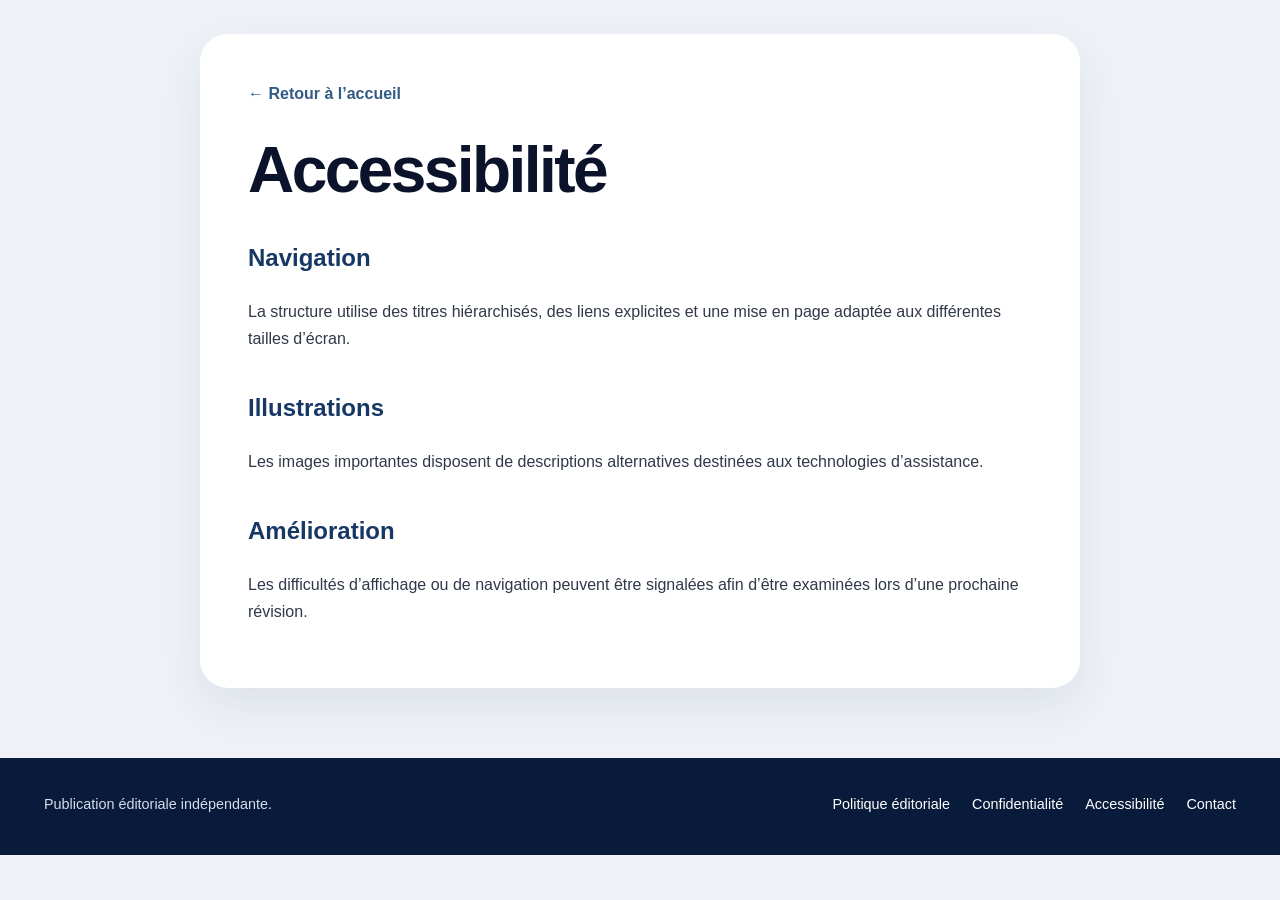
<file: accessibilite/index.html>
<!doctype html><html lang="fr"><head><meta charset="utf-8"><meta name="viewport" content="width=device-width,initial-scale=1"><title>Accessibilité</title><link rel="canonical" href="https://bookmaker-crypto.github.io/home/accessibilite/"><link rel="icon" href="../favicon.ico" sizes="any"><link rel="icon" type="image/png" href="../favicon.png"><link rel="stylesheet" href="../assets/css/site.css"><script type="application/ld+json">{"@context":"https://schema.org","@type":"WebPage","url":"https://bookmaker-crypto.github.io/home/accessibilite/","name":"Accessibilité","inLanguage":"fr-FR"}</script></head><body><main class="utility"><a class="utility-back" href="../">← Retour à l’accueil</a><h1>Accessibilité</h1><section><h2>Navigation</h2><p>La structure utilise des titres hiérarchisés, des liens explicites et une mise en page adaptée aux différentes tailles d’écran.</p></section><section><h2>Illustrations</h2><p>Les images importantes disposent de descriptions alternatives destinées aux technologies d’assistance.</p></section><section><h2>Amélioration</h2><p>Les difficultés d’affichage ou de navigation peuvent être signalées afin d’être examinées lors d’une prochaine révision.</p></section></main><footer class="site-footer"><div class="footer-inner"><span>Publication éditoriale indépendante.</span><nav><a href="../politique-editoriale/">Politique éditoriale</a><a href="../confidentialite/">Confidentialité</a><a href="../accessibilite/">Accessibilité</a><a href="../contact/">Contact</a></nav></div></footer></body></html>
</file>
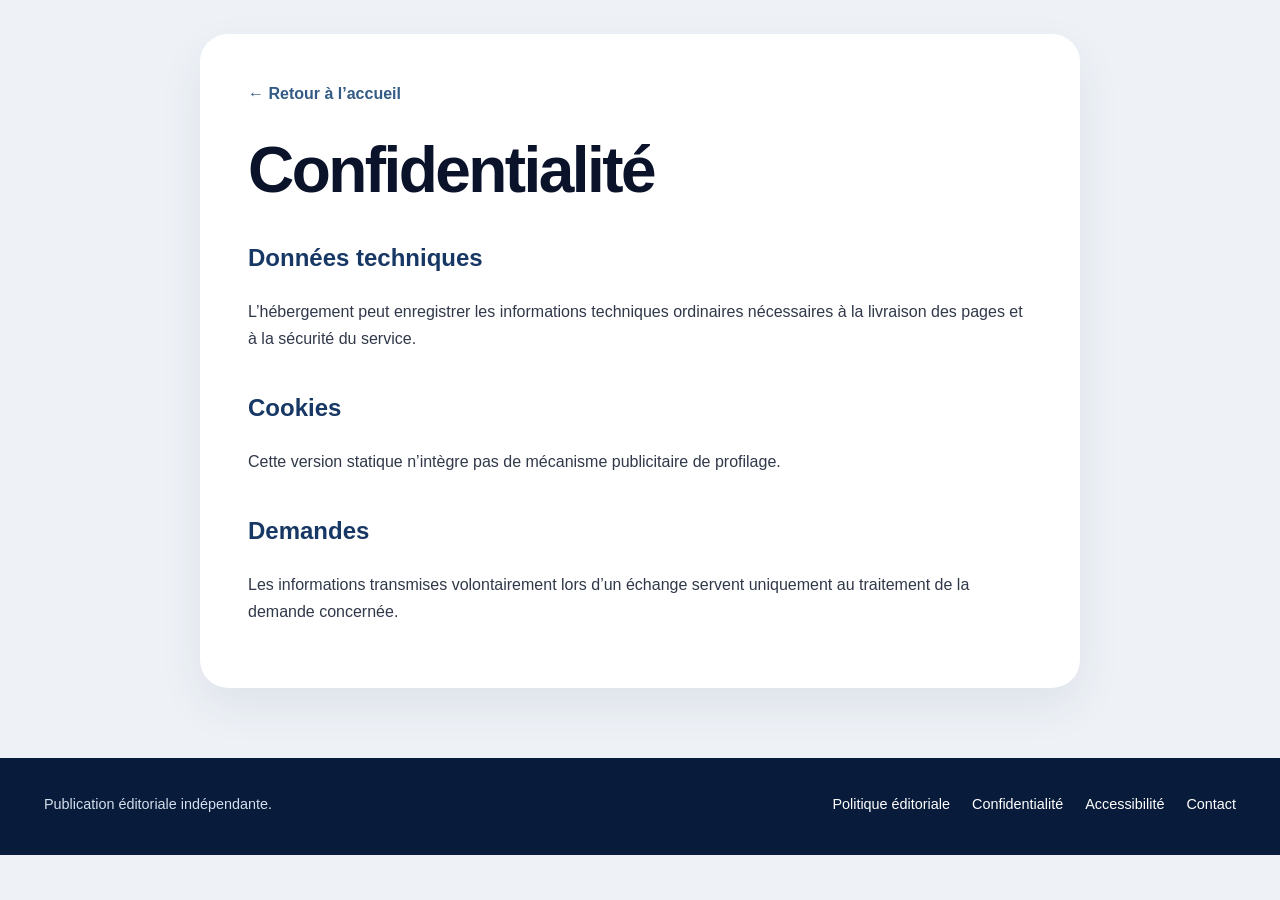
<file: confidentialite/index.html>
<!doctype html><html lang="fr"><head><meta charset="utf-8"><meta name="viewport" content="width=device-width,initial-scale=1"><title>Confidentialité</title><link rel="canonical" href="https://bookmaker-crypto.github.io/home/confidentialite/"><link rel="icon" href="../favicon.ico" sizes="any"><link rel="icon" type="image/png" href="../favicon.png"><link rel="stylesheet" href="../assets/css/site.css"><script type="application/ld+json">{"@context":"https://schema.org","@type":"WebPage","url":"https://bookmaker-crypto.github.io/home/confidentialite/","name":"Confidentialité","inLanguage":"fr-FR"}</script></head><body><main class="utility"><a class="utility-back" href="../">← Retour à l’accueil</a><h1>Confidentialité</h1><section><h2>Données techniques</h2><p>L’hébergement peut enregistrer les informations techniques ordinaires nécessaires à la livraison des pages et à la sécurité du service.</p></section><section><h2>Cookies</h2><p>Cette version statique n’intègre pas de mécanisme publicitaire de profilage.</p></section><section><h2>Demandes</h2><p>Les informations transmises volontairement lors d’un échange servent uniquement au traitement de la demande concernée.</p></section></main><footer class="site-footer"><div class="footer-inner"><span>Publication éditoriale indépendante.</span><nav><a href="../politique-editoriale/">Politique éditoriale</a><a href="../confidentialite/">Confidentialité</a><a href="../accessibilite/">Accessibilité</a><a href="../contact/">Contact</a></nav></div></footer></body></html>
</file>
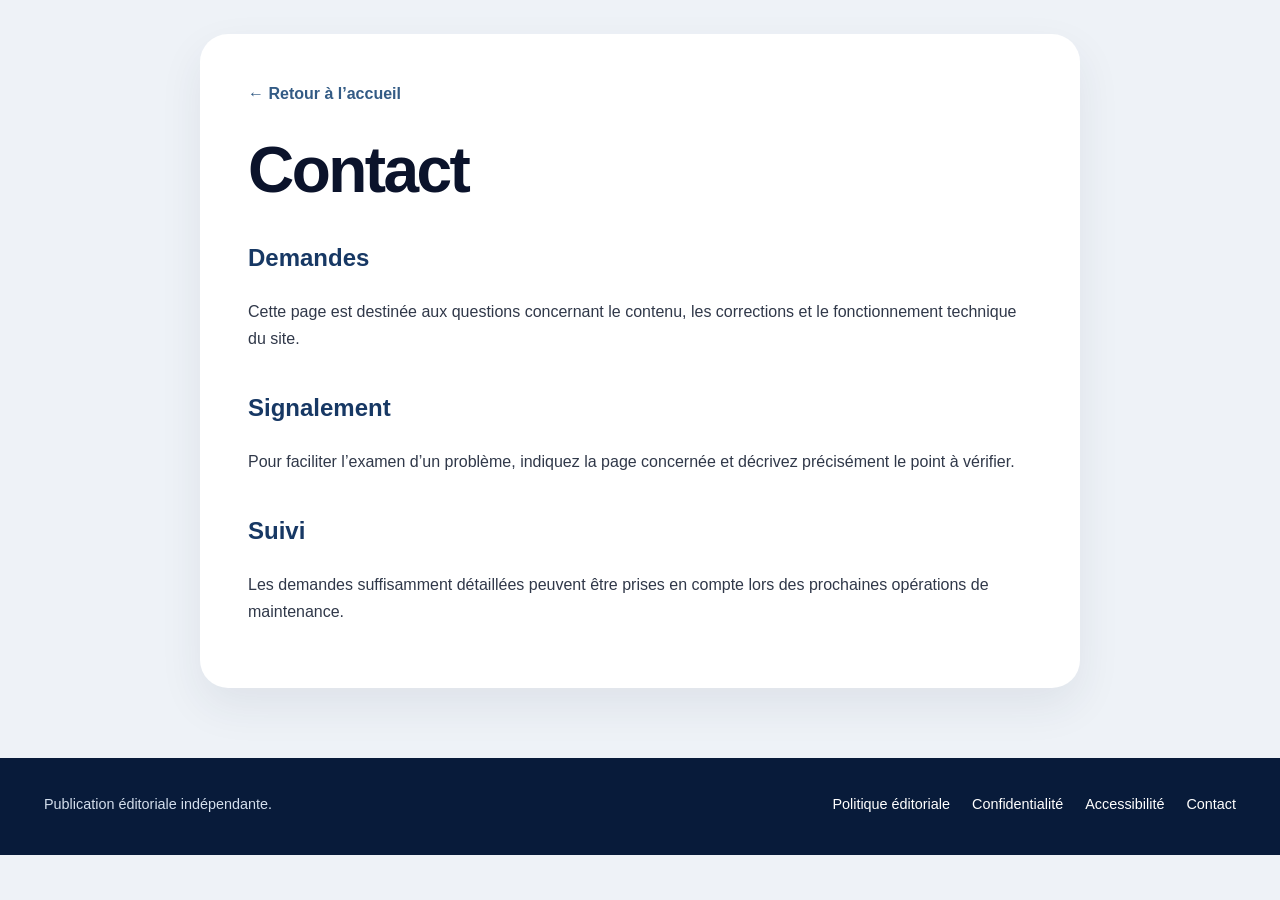
<file: contact/index.html>
<!doctype html><html lang="fr"><head><meta charset="utf-8"><meta name="viewport" content="width=device-width,initial-scale=1"><title>Contact</title><link rel="canonical" href="https://bookmaker-crypto.github.io/home/contact/"><link rel="icon" href="../favicon.ico" sizes="any"><link rel="icon" type="image/png" href="../favicon.png"><link rel="stylesheet" href="../assets/css/site.css"><script type="application/ld+json">{"@context":"https://schema.org","@type":"WebPage","url":"https://bookmaker-crypto.github.io/home/contact/","name":"Contact","inLanguage":"fr-FR"}</script></head><body><main class="utility"><a class="utility-back" href="../">← Retour à l’accueil</a><h1>Contact</h1><section><h2>Demandes</h2><p>Cette page est destinée aux questions concernant le contenu, les corrections et le fonctionnement technique du site.</p></section><section><h2>Signalement</h2><p>Pour faciliter l’examen d’un problème, indiquez la page concernée et décrivez précisément le point à vérifier.</p></section><section><h2>Suivi</h2><p>Les demandes suffisamment détaillées peuvent être prises en compte lors des prochaines opérations de maintenance.</p></section></main><footer class="site-footer"><div class="footer-inner"><span>Publication éditoriale indépendante.</span><nav><a href="../politique-editoriale/">Politique éditoriale</a><a href="../confidentialite/">Confidentialité</a><a href="../accessibilite/">Accessibilité</a><a href="../contact/">Contact</a></nav></div></footer></body></html>
</file>
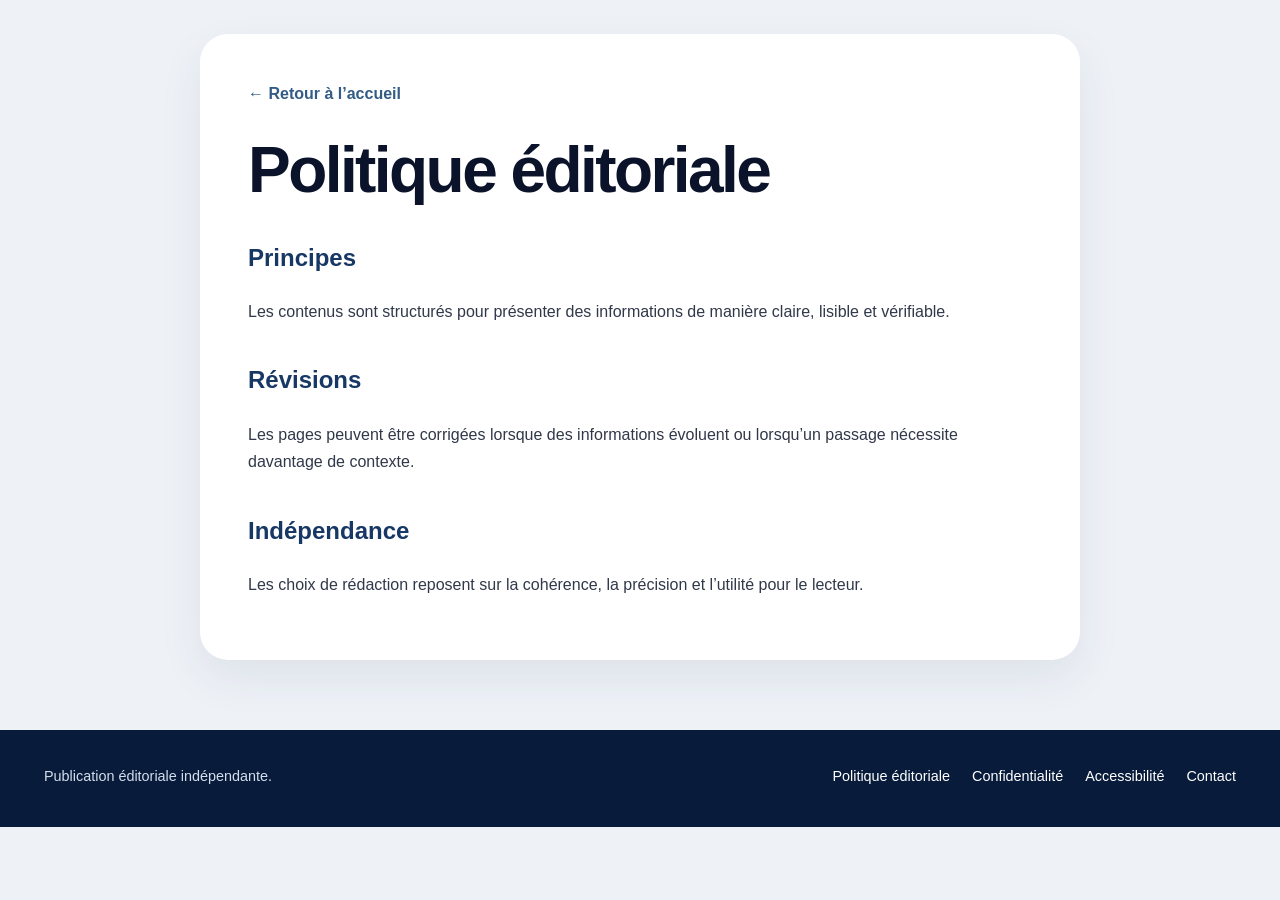
<file: politique-editoriale/index.html>
<!doctype html><html lang="fr"><head><meta charset="utf-8"><meta name="viewport" content="width=device-width,initial-scale=1"><title>Politique éditoriale</title><link rel="canonical" href="https://bookmaker-crypto.github.io/home/politique-editoriale/"><link rel="icon" href="../favicon.ico" sizes="any"><link rel="icon" type="image/png" href="../favicon.png"><link rel="stylesheet" href="../assets/css/site.css"><script type="application/ld+json">{"@context":"https://schema.org","@type":"WebPage","url":"https://bookmaker-crypto.github.io/home/politique-editoriale/","name":"Politique éditoriale","inLanguage":"fr-FR"}</script></head><body><main class="utility"><a class="utility-back" href="../">← Retour à l’accueil</a><h1>Politique éditoriale</h1><section><h2>Principes</h2><p>Les contenus sont structurés pour présenter des informations de manière claire, lisible et vérifiable.</p></section><section><h2>Révisions</h2><p>Les pages peuvent être corrigées lorsque des informations évoluent ou lorsqu’un passage nécessite davantage de contexte.</p></section><section><h2>Indépendance</h2><p>Les choix de rédaction reposent sur la cohérence, la précision et l’utilité pour le lecteur.</p></section></main><footer class="site-footer"><div class="footer-inner"><span>Publication éditoriale indépendante.</span><nav><a href="../politique-editoriale/">Politique éditoriale</a><a href="../confidentialite/">Confidentialité</a><a href="../accessibilite/">Accessibilité</a><a href="../contact/">Contact</a></nav></div></footer></body></html>
</file>
<file: assets/css/site.css>
:root{
  --bg:#eef2f7;
  --surface:#ffffff;
  --ink:#0b132b;
  --text:#303849;
  --muted:#6e7788;
  --line:#d8dee8;
  --navy:#081b3a;
  --navy-2:#102957;
  --cyan:#25c7d9;
  --cyan-dark:#1599aa;
  --soft:#f5f8fc;
  --green:#1f9d69;
  --max:1240px;
}
*{box-sizing:border-box}
html{scroll-behavior:smooth}
body{margin:0;background:var(--bg);color:var(--text);font-family:Inter,ui-sans-serif,-apple-system,BlinkMacSystemFont,"Segoe UI",Roboto,Arial,sans-serif;line-height:1.72}
img{display:block;max-width:100%}
a{color:inherit}
.skip-link{position:absolute;left:-9999px;top:8px}
.skip-link:focus{left:12px;z-index:1000;padding:10px 14px;border-radius:10px;background:#fff}
main{max-width:var(--max);margin:0 auto;padding:28px 24px 88px}

/* Large dark editorial hero instead of the previous plain title block */
.page-lead{position:relative;overflow:hidden;margin:0 0 28px;padding:62px 64px 66px;border-radius:34px;background:linear-gradient(135deg,var(--navy) 0%,#102a57 60%,#183864 100%);box-shadow:0 22px 55px rgba(8,27,58,.18)}
.page-lead::before{content:"₿";position:absolute;right:58px;top:50%;transform:translateY(-50%);font-size:180px;font-weight:800;line-height:1;color:rgba(255,255,255,.055)}
.page-lead::after{content:"";position:absolute;right:-90px;bottom:-150px;width:380px;height:380px;border:1px solid rgba(37,199,217,.2);border-radius:50%}
.page-lead h1{position:relative;z-index:1;margin:0;max-width:880px;color:#fff;font-size:clamp(2.5rem,5.4vw,5rem);line-height:.98;letter-spacing:-.055em}
.page-lead h1::after{content:"";display:block;width:92px;height:5px;margin-top:30px;border-radius:999px;background:var(--cyan)}

/* TOC is now a horizontal control panel, not a sticky left sidebar */
.content-grid{display:block}
.toc{display:grid;grid-template-columns:repeat(5,minmax(0,1fr));gap:10px;margin:0 0 34px;padding:0;background:transparent;border:0;max-height:none;overflow:visible;position:static}
.toc-title{grid-column:1/-1;margin:0 0 2px;padding:0 4px;color:#7b8495;font-size:.75rem;font-weight:800;letter-spacing:.11em;text-transform:uppercase}
.toc a{display:flex;align-items:center;min-height:58px;padding:12px 14px;border:1px solid var(--line);border-radius:15px;background:rgba(255,255,255,.7);text-decoration:none;color:#3b4556;font-size:.79rem;line-height:1.25;transition:.18s ease}
.toc a:hover{border-color:#adc2d8;background:#fff;color:var(--navy);transform:translateY(-1px)}

/* Article is intentionally open and editorial rather than a single white card */
.article{max-width:920px;margin:0 auto;padding:0;background:transparent;border:0;border-radius:0}
.article>p:first-child{margin:0 0 18px;padding:26px 30px;border-left:5px solid var(--cyan);border-radius:0 18px 18px 0;background:#fff;color:#222d3e;font-size:1.1rem;box-shadow:0 10px 26px rgba(40,56,78,.06)}
.article>p:nth-child(2){margin:0 0 34px;color:var(--muted);font-size:.9rem}
.article h2{position:relative;margin:3.2rem 0 1rem;padding-top:1.15rem;border-top:1px solid #ccd4df;color:var(--ink);font-size:clamp(1.8rem,3.2vw,2.65rem);line-height:1.12;letter-spacing:-.035em}
.article h2::before{content:"";position:absolute;left:0;top:-2px;width:74px;height:3px;border-radius:999px;background:var(--cyan)}
.article h3{margin:2rem 0 .65rem;color:#173864;font-size:1.3rem;line-height:1.3;letter-spacing:-.01em}
.article p{margin:0 0 1.12em}
.article ul,.article ol{margin:1rem 0 1.45rem;padding-left:1.35rem}
.article li{margin:.48rem 0}
.article li::marker{color:#2b6b9f}
.article blockquote{margin:1.6rem 0;padding:19px 22px;border:0;border-radius:16px;background:#dfeef2;color:#173640;box-shadow:inset 4px 0 0 var(--cyan-dark)}
.article table{width:100%;margin:1.45rem 0 1.95rem;border-collapse:separate;border-spacing:0;overflow:hidden;border:1px solid var(--line);border-radius:16px;background:#fff;font-size:.9rem;box-shadow:0 8px 22px rgba(42,58,80,.05)}
.article th,.article td{padding:12px 13px;border:0;border-right:1px solid #e1e6ee;border-bottom:1px solid #e1e6ee;text-align:left;vertical-align:top}
.article th:last-child,.article td:last-child{border-right:0}
.article tr:last-child td{border-bottom:0}
.article th{background:#edf4f8;color:#17314f;font-size:.82rem;letter-spacing:.01em}

/* Infographics remain full-size and uncropped */
.article-image{width:100%;margin:1.65rem 0 2.15rem}
.article-image img{display:block;width:100%;height:auto;max-width:100%;object-fit:contain;object-position:center;border:0;border-radius:26px;background:#f8f7f3;box-shadow:0 16px 36px rgba(38,52,72,.11)}

/* Completely different affiliate presentation: dark deck + card grid */
.affiliate-top{margin:2.1rem 0 3.1rem;padding:28px;border:0;border-radius:28px;background:linear-gradient(145deg,#071a37,#102b59);box-shadow:0 20px 44px rgba(7,26,55,.18)}
.affiliate-heading{display:flex;align-items:end;justify-content:space-between;gap:20px;margin-bottom:20px}
.affiliate-heading h2{margin:0!important;padding:0!important;border:0!important;color:#fff!important;font-size:1.55rem!important;letter-spacing:-.02em}
.affiliate-heading h2::before{display:none!important}
.affiliate-heading p{max-width:360px;margin:0;color:#b9c9df;font-size:.83rem;text-align:right}
.affiliate-list{display:grid;grid-template-columns:repeat(3,minmax(0,1fr));gap:14px}
.affiliate-card{position:relative;display:grid;grid-template-columns:64px 1fr;grid-template-areas:"logo brand" "bonus bonus" "cta cta";gap:14px;align-items:center;min-height:0;padding:18px;border:1px solid rgba(255,255,255,.12);border-radius:19px;background:#fff;box-shadow:none;transition:.18s ease}
.affiliate-card:not(.skeleton-card):hover{transform:translateY(-3px);box-shadow:0 15px 28px rgba(0,0,0,.16)}
.affiliate-card.is-top{border:2px solid var(--cyan);box-shadow:0 0 0 4px rgba(37,199,217,.08)}
.top-badge{position:absolute;right:13px;top:12px;left:auto;padding:4px 8px;border-radius:999px;background:#d9f8fb;color:#0c6874;font-size:.62rem;font-weight:900;letter-spacing:.045em}
.rank-badge{position:absolute;left:10px;top:10px;z-index:2;width:25px;height:25px;display:grid;place-items:center;border-radius:8px;background:var(--navy);color:#fff;font-size:.73rem;font-weight:800}
.logo-tile{grid-area:logo;width:64px;height:64px;display:grid;place-items:center;overflow:hidden;border-radius:16px;box-shadow:inset 0 0 0 1px rgba(15,23,42,.08)}
.logo-tile img{width:78%;height:78%;object-fit:contain}
.brand-col{grid-area:brand;min-width:0;padding-right:4px}
.brand-name{margin:0 0 6px;color:var(--ink);font-size:1.05rem;font-weight:850;line-height:1.15}
.rating-row{display:flex;align-items:center;gap:6px;color:#798292;font-size:.8rem}
.stars{--fill:100%;position:relative;display:inline-block;font-size:15px;line-height:1;letter-spacing:.7px;color:#d6dbe3}
.stars::before{content:"★★★★★"}
.stars::after{content:"★★★★★";position:absolute;inset:0 auto 0 0;width:var(--fill);overflow:hidden;color:#f2b400;white-space:nowrap}
.bonus-col{grid-area:bonus;padding:12px 13px;border-radius:13px;background:#f1f5f8}
.bonus-label{margin-bottom:4px;color:#7d8797;font-size:.68rem;font-weight:850;letter-spacing:.075em;text-transform:uppercase}
.bonus-text{color:#15213a;font-weight:760;line-height:1.3}
.cta-col{grid-area:cta}
.cta-button{display:flex;align-items:center;justify-content:center;width:100%;min-height:46px;border-radius:12px;background:var(--cyan);color:#072735!important;text-decoration:none;font-weight:900}
.cta-button:hover{background:#4ed6e3}
.affiliate-error{grid-column:1/-1;padding:18px;border-radius:14px;background:#fff4f4;color:#873d3d;text-align:center}
.skeleton-card{grid-template-columns:64px 1fr;grid-template-areas:"logo lines" "bonus bonus" "button button"}
.skel{position:relative;overflow:hidden;border-radius:10px;background:#e7ebf0}
.skel::after{content:"";position:absolute;inset:0;transform:translateX(-100%);background:linear-gradient(90deg,transparent,rgba(255,255,255,.72),transparent);animation:shimmer 1.25s infinite}
.skel-logo{grid-area:logo;width:64px;height:64px}.skel-lines{grid-area:lines;height:44px}.skel-bonus{grid-area:bonus;height:55px}.skel-button{grid-area:button;height:46px}
@keyframes shimmer{100%{transform:translateX(100%)}}

.site-footer{margin-top:0;border:0;background:var(--navy);color:#d3deec}
.footer-inner{max-width:var(--max);margin:0 auto;padding:34px 24px 38px;display:flex;justify-content:space-between;align-items:center;gap:24px;font-size:.9rem}
.site-footer nav{display:flex;flex-wrap:wrap;gap:12px 22px}
.site-footer a{text-decoration:none;color:#fff}.site-footer a:hover{color:var(--cyan)}
.utility{max-width:880px;margin:34px auto 70px;padding:46px 48px;border-radius:28px;background:#fff;box-shadow:0 18px 44px rgba(40,56,78,.08)}
.utility h1{margin:0 0 30px;color:var(--ink);font-size:clamp(2.3rem,5vw,4rem);line-height:1.02;letter-spacing:-.04em}
.utility h2{margin-top:34px;color:#173864}
.utility-back{display:inline-block;margin-bottom:30px;color:#335b85;text-decoration:none;font-weight:700}

@media(max-width:1080px){
  .toc{grid-template-columns:repeat(3,minmax(0,1fr))}
  .affiliate-list{grid-template-columns:repeat(2,minmax(0,1fr))}
}
@media(max-width:760px){
  main{padding:16px 14px 60px}
  .page-lead{padding:42px 26px 46px;border-radius:24px}
  .page-lead::before{right:10px;font-size:120px}
  .toc{grid-template-columns:1fr 1fr;gap:8px;margin-bottom:28px}
  .toc a{min-height:52px;padding:10px 11px;font-size:.75rem}
  .article{max-width:none}
  .article>p:first-child{padding:20px 21px;font-size:1rem}
  .article h2{font-size:1.75rem}
  .article table{display:block;overflow-x:auto;border-radius:14px}
  .article-image img{border-radius:18px}
  .affiliate-top{padding:18px;border-radius:22px;margin-left:-2px;margin-right:-2px}
  .affiliate-heading{display:block}.affiliate-heading p{margin-top:6px;text-align:left}
  .affiliate-list{grid-template-columns:1fr}
  .footer-inner{align-items:flex-start;flex-direction:column}
  .utility{margin:18px 14px 50px;padding:28px 22px;border-radius:20px}
}
@media(max-width:480px){.toc{grid-template-columns:1fr}}
</file>
